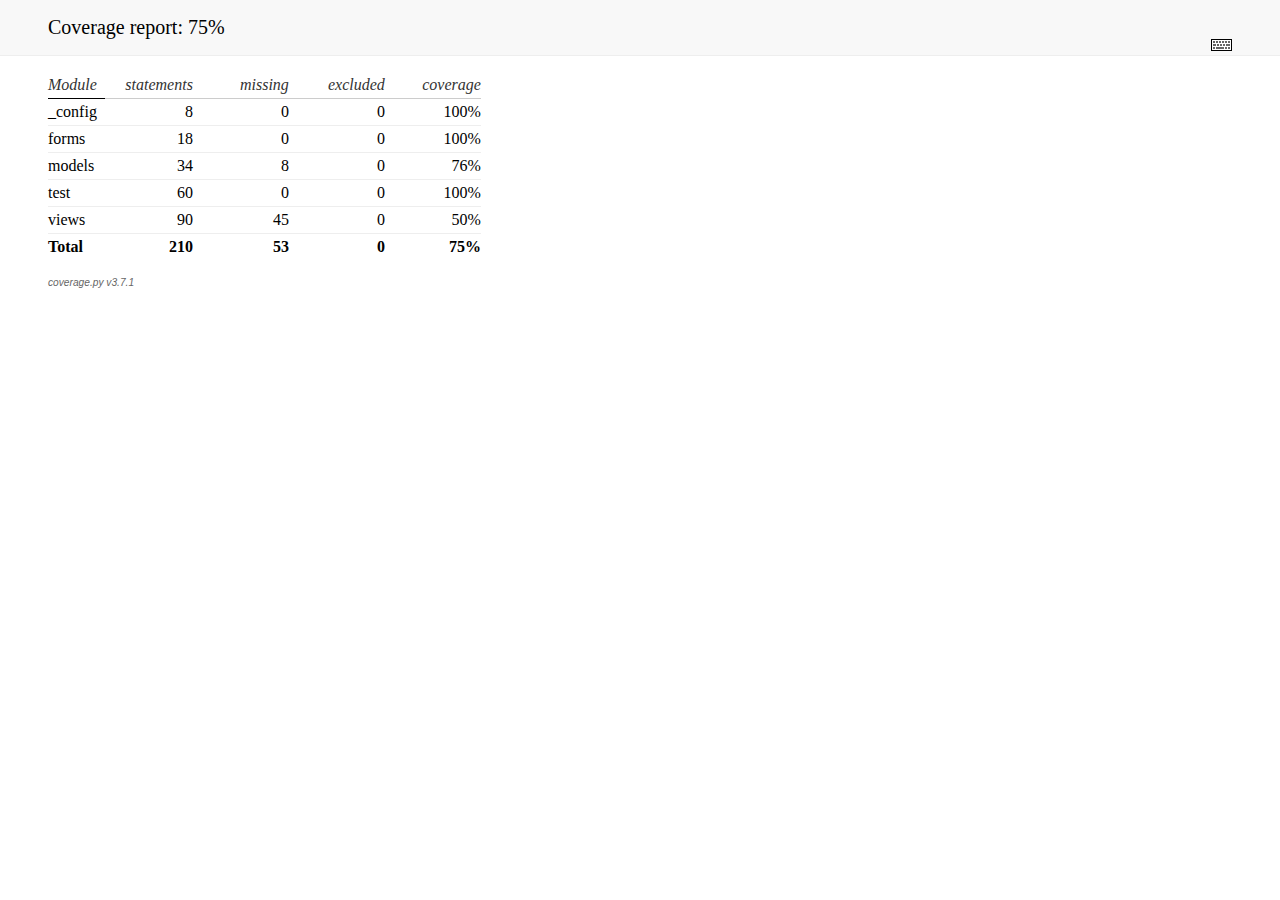
<file: project/htmlcov/index.html>
<!DOCTYPE html PUBLIC "-//W3C//DTD HTML 4.01//EN" "http://www.w3.org/TR/html4/strict.dtd">
<html>
<head>
    <meta http-equiv='Content-Type' content='text/html; charset=utf-8'>
    <title>Coverage report</title>
    <link rel='stylesheet' href='style.css' type='text/css'>
    
    <script type='text/javascript' src='jquery.min.js'></script>
    <script type='text/javascript' src='jquery.tablesorter.min.js'></script>
    <script type='text/javascript' src='jquery.hotkeys.js'></script>
    <script type='text/javascript' src='coverage_html.js'></script>
    <script type='text/javascript' charset='utf-8'>
        jQuery(document).ready(coverage.index_ready);
    </script>
</head>
<body id='indexfile'>

<div id='header'>
    <div class='content'>
        <h1>Coverage report:
            <span class='pc_cov'>75%</span>
        </h1>
        <img id='keyboard_icon' src='keybd_closed.png'>
    </div>
</div>

<div class='help_panel'>
    <img id='panel_icon' src='keybd_open.png'>
    <p class='legend'>Hot-keys on this page</p>
    <div>
    <p class='keyhelp'>
        <span class='key'>n</span>
        <span class='key'>s</span>
        <span class='key'>m</span>
        <span class='key'>x</span>
        
        <span class='key'>c</span> &nbsp; change column sorting
    </p>
    </div>
</div>

<div id='index'>
    <table class='index'>
        <thead>
            
            <tr class='tablehead' title='Click to sort'>
                <th class='name left headerSortDown shortkey_n'>Module</th>
                <th class='shortkey_s'>statements</th>
                <th class='shortkey_m'>missing</th>
                <th class='shortkey_x'>excluded</th>
                
                <th class='right shortkey_c'>coverage</th>
            </tr>
        </thead>
        
        <tfoot>
            <tr class='total'>
                <td class='name left'>Total</td>
                <td>210</td>
                <td>53</td>
                <td>0</td>
                
                <td class='right'>75%</td>
            </tr>
        </tfoot>
        <tbody>
            
            <tr class='file'>
                <td class='name left'><a href='_config.html'>_config</a></td>
                <td>8</td>
                <td>0</td>
                <td>0</td>
                
                <td class='right'>100%</td>
            </tr>
            
            <tr class='file'>
                <td class='name left'><a href='forms.html'>forms</a></td>
                <td>18</td>
                <td>0</td>
                <td>0</td>
                
                <td class='right'>100%</td>
            </tr>
            
            <tr class='file'>
                <td class='name left'><a href='models.html'>models</a></td>
                <td>34</td>
                <td>8</td>
                <td>0</td>
                
                <td class='right'>76%</td>
            </tr>
            
            <tr class='file'>
                <td class='name left'><a href='test.html'>test</a></td>
                <td>60</td>
                <td>0</td>
                <td>0</td>
                
                <td class='right'>100%</td>
            </tr>
            
            <tr class='file'>
                <td class='name left'><a href='views.html'>views</a></td>
                <td>90</td>
                <td>45</td>
                <td>0</td>
                
                <td class='right'>50%</td>
            </tr>
            
        </tbody>
    </table>
</div>

<div id='footer'>
    <div class='content'>
        <p>
            <a class='nav' href='http://nedbatchelder.com/code/coverage'>coverage.py v3.7.1</a>
        </p>
    </div>
</div>

</body>
</html>
</file>
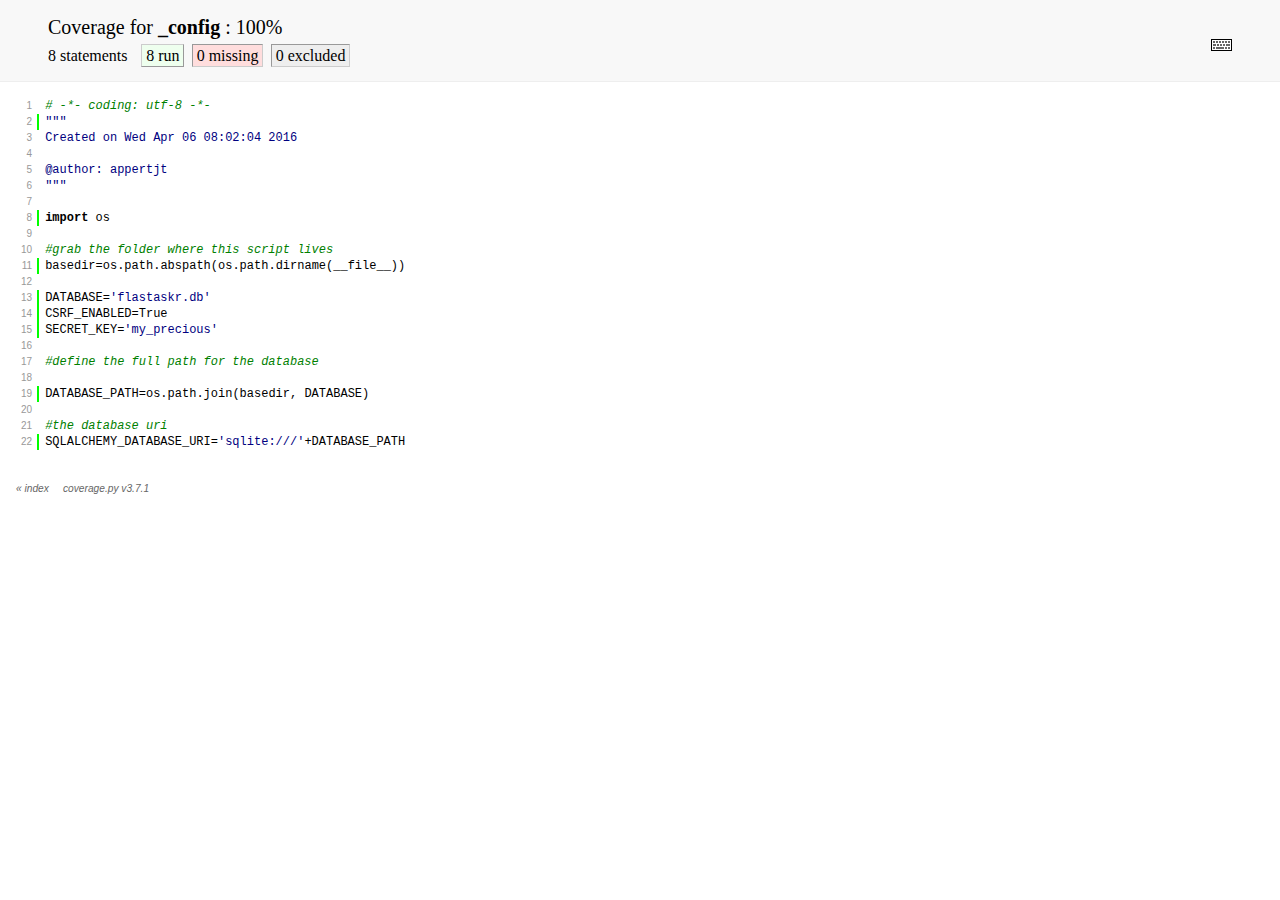
<file: project/htmlcov/_config.html>
<!doctype html PUBLIC "-//W3C//DTD html 4.01//EN" "http://www.w3.org/TR/html4/strict.dtd">
<html>
<head>
    <meta http-equiv='Content-Type' content='text/html; charset=utf-8'>
    
    
    <meta http-equiv='X-UA-Compatible' content='IE=emulateIE7' />
    <title>Coverage for _config: 100%</title>
    <link rel='stylesheet' href='style.css' type='text/css'>
    
    <script type='text/javascript' src='jquery.min.js'></script>
    <script type='text/javascript' src='jquery.hotkeys.js'></script>
    <script type='text/javascript' src='jquery.isonscreen.js'></script>
    <script type='text/javascript' src='coverage_html.js'></script>
    <script type='text/javascript' charset='utf-8'>
        jQuery(document).ready(coverage.pyfile_ready);
    </script>
</head>
<body id='pyfile'>

<div id='header'>
    <div class='content'>
        <h1>Coverage for <b>_config</b> :
            <span class='pc_cov'>100%</span>
        </h1>
        <img id='keyboard_icon' src='keybd_closed.png'>
        <h2 class='stats'>
            8 statements &nbsp;
            <span class='run hide_run shortkey_r button_toggle_run'>8 run</span>
            <span class='mis shortkey_m button_toggle_mis'>0 missing</span>
            <span class='exc shortkey_x button_toggle_exc'>0 excluded</span>
            
        </h2>
    </div>
</div>

<div class='help_panel'>
    <img id='panel_icon' src='keybd_open.png'>
<p class='legend'>Hot-keys on this page</p>
    <div>
<p class='keyhelp'>
        <span class='key'>r</span>
        <span class='key'>m</span>
        <span class='key'>x</span>
        <span class='key'>p</span> &nbsp; toggle line displays
    </p>
<p class='keyhelp'>
        <span class='key'>j</span>
        <span class='key'>k</span> &nbsp; next/prev highlighted chunk
    </p>
<p class='keyhelp'>
        <span class='key'>0</span> &nbsp; (zero) top of page
    </p>
<p class='keyhelp'>
        <span class='key'>1</span> &nbsp; (one) first highlighted chunk
    </p>
    </div>
</div>

<div id='source'>
    <table cellspacing='0' cellpadding='0'>
        <tr>
            <td class='linenos' valign='top'>
<p id='n1' class='pln'><a href='#n1'>1</a></p>
<p id='n2' class='stm run hide_run'><a href='#n2'>2</a></p>
<p id='n3' class='pln'><a href='#n3'>3</a></p>
<p id='n4' class='pln'><a href='#n4'>4</a></p>
<p id='n5' class='pln'><a href='#n5'>5</a></p>
<p id='n6' class='pln'><a href='#n6'>6</a></p>
<p id='n7' class='pln'><a href='#n7'>7</a></p>
<p id='n8' class='stm run hide_run'><a href='#n8'>8</a></p>
<p id='n9' class='pln'><a href='#n9'>9</a></p>
<p id='n10' class='pln'><a href='#n10'>10</a></p>
<p id='n11' class='stm run hide_run'><a href='#n11'>11</a></p>
<p id='n12' class='pln'><a href='#n12'>12</a></p>
<p id='n13' class='stm run hide_run'><a href='#n13'>13</a></p>
<p id='n14' class='stm run hide_run'><a href='#n14'>14</a></p>
<p id='n15' class='stm run hide_run'><a href='#n15'>15</a></p>
<p id='n16' class='pln'><a href='#n16'>16</a></p>
<p id='n17' class='pln'><a href='#n17'>17</a></p>
<p id='n18' class='pln'><a href='#n18'>18</a></p>
<p id='n19' class='stm run hide_run'><a href='#n19'>19</a></p>
<p id='n20' class='pln'><a href='#n20'>20</a></p>
<p id='n21' class='pln'><a href='#n21'>21</a></p>
<p id='n22' class='stm run hide_run'><a href='#n22'>22</a></p>
                
            </td>
            <td class='text' valign='top'>
<p id='t1' class='pln'><span class='com'># -*- coding: utf-8 -*-</span><span class='strut'>&nbsp;</span></p>
<p id='t2' class='stm run hide_run'><span class='str'>&quot;&quot;&quot;</span><span class='strut'>&nbsp;</span></p>
<p id='t3' class='pln'><span class='str'>Created on Wed Apr 06 08:02:04 2016</span><span class='strut'>&nbsp;</span></p>
<p id='t4' class='pln'><span class='strut'>&nbsp;</span></p>
<p id='t5' class='pln'><span class='str'>@author: appertjt</span><span class='strut'>&nbsp;</span></p>
<p id='t6' class='pln'><span class='str'>&quot;&quot;&quot;</span><span class='strut'>&nbsp;</span></p>
<p id='t7' class='pln'><span class='strut'>&nbsp;</span></p>
<p id='t8' class='stm run hide_run'><span class='key'>import</span> <span class='nam'>os</span><span class='strut'>&nbsp;</span></p>
<p id='t9' class='pln'><span class='strut'>&nbsp;</span></p>
<p id='t10' class='pln'><span class='com'>#grab the folder where this script lives</span><span class='strut'>&nbsp;</span></p>
<p id='t11' class='stm run hide_run'><span class='nam'>basedir</span><span class='op'>=</span><span class='nam'>os</span><span class='op'>.</span><span class='nam'>path</span><span class='op'>.</span><span class='nam'>abspath</span><span class='op'>(</span><span class='nam'>os</span><span class='op'>.</span><span class='nam'>path</span><span class='op'>.</span><span class='nam'>dirname</span><span class='op'>(</span><span class='nam'>__file__</span><span class='op'>)</span><span class='op'>)</span><span class='strut'>&nbsp;</span></p>
<p id='t12' class='pln'><span class='strut'>&nbsp;</span></p>
<p id='t13' class='stm run hide_run'><span class='nam'>DATABASE</span><span class='op'>=</span><span class='str'>&#39;flastaskr.db&#39;</span><span class='strut'>&nbsp;</span></p>
<p id='t14' class='stm run hide_run'><span class='nam'>CSRF_ENABLED</span><span class='op'>=</span><span class='nam'>True</span><span class='strut'>&nbsp;</span></p>
<p id='t15' class='stm run hide_run'><span class='nam'>SECRET_KEY</span><span class='op'>=</span><span class='str'>&#39;my_precious&#39;</span><span class='strut'>&nbsp;</span></p>
<p id='t16' class='pln'><span class='strut'>&nbsp;</span></p>
<p id='t17' class='pln'><span class='com'>#define the full path for the database</span><span class='strut'>&nbsp;</span></p>
<p id='t18' class='pln'><span class='strut'>&nbsp;</span></p>
<p id='t19' class='stm run hide_run'><span class='nam'>DATABASE_PATH</span><span class='op'>=</span><span class='nam'>os</span><span class='op'>.</span><span class='nam'>path</span><span class='op'>.</span><span class='nam'>join</span><span class='op'>(</span><span class='nam'>basedir</span><span class='op'>,</span> <span class='nam'>DATABASE</span><span class='op'>)</span><span class='strut'>&nbsp;</span></p>
<p id='t20' class='pln'><span class='strut'>&nbsp;</span></p>
<p id='t21' class='pln'><span class='com'>#the database uri</span><span class='strut'>&nbsp;</span></p>
<p id='t22' class='stm run hide_run'><span class='nam'>SQLALCHEMY_DATABASE_URI</span><span class='op'>=</span><span class='str'>&#39;sqlite:///&#39;</span><span class='op'>+</span><span class='nam'>DATABASE_PATH</span><span class='strut'>&nbsp;</span></p>
                
            </td>
        </tr>
    </table>
</div>

<div id='footer'>
    <div class='content'>
        <p>
            <a class='nav' href='index.html'>&#xab; index</a> &nbsp; &nbsp; <a class='nav' href='http://nedbatchelder.com/code/coverage'>coverage.py v3.7.1</a>
        </p>
    </div>
</div>

</body>
</html>
</file>
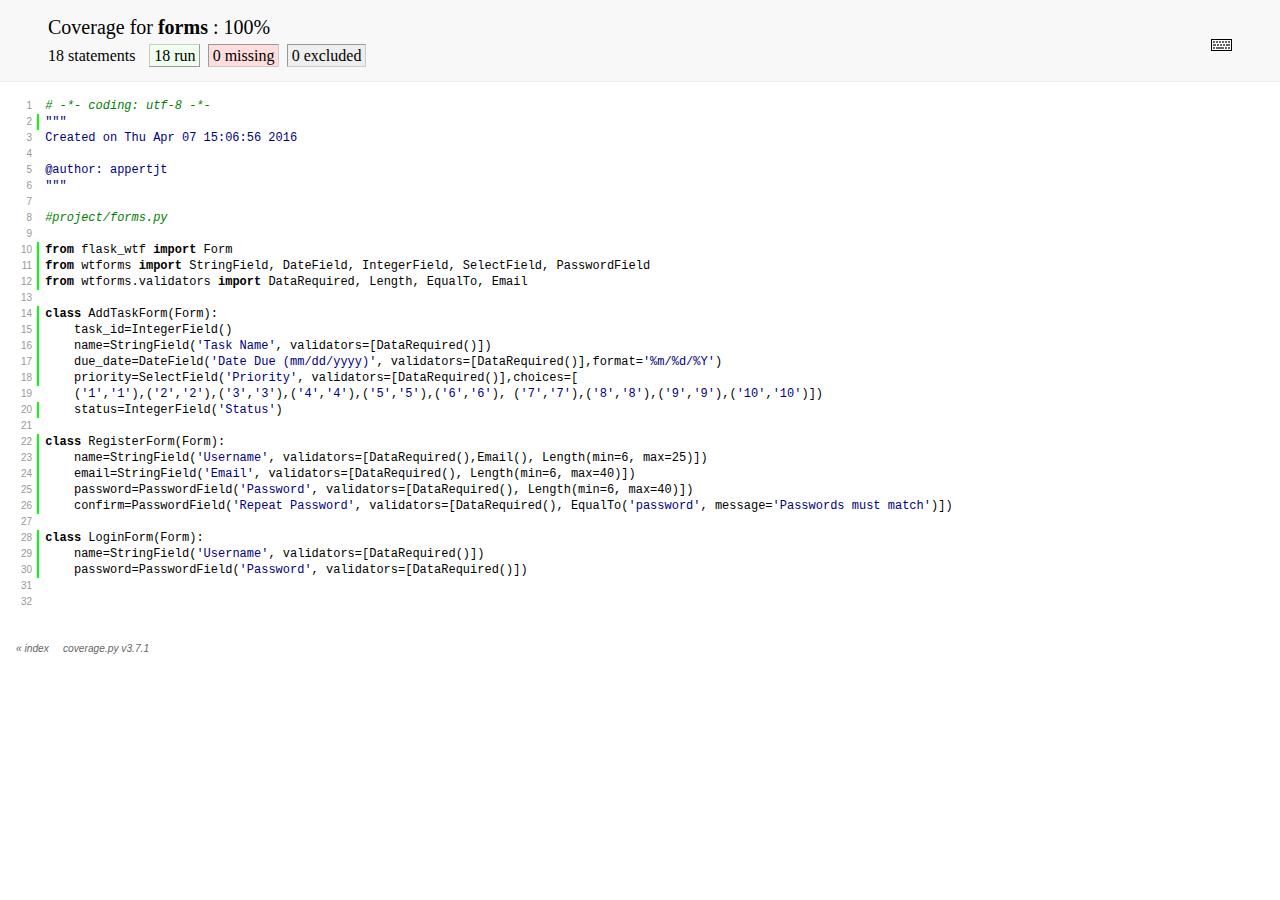
<file: project/htmlcov/forms.html>
<!doctype html PUBLIC "-//W3C//DTD html 4.01//EN" "http://www.w3.org/TR/html4/strict.dtd">
<html>
<head>
    <meta http-equiv='Content-Type' content='text/html; charset=utf-8'>
    
    
    <meta http-equiv='X-UA-Compatible' content='IE=emulateIE7' />
    <title>Coverage for forms: 100%</title>
    <link rel='stylesheet' href='style.css' type='text/css'>
    
    <script type='text/javascript' src='jquery.min.js'></script>
    <script type='text/javascript' src='jquery.hotkeys.js'></script>
    <script type='text/javascript' src='jquery.isonscreen.js'></script>
    <script type='text/javascript' src='coverage_html.js'></script>
    <script type='text/javascript' charset='utf-8'>
        jQuery(document).ready(coverage.pyfile_ready);
    </script>
</head>
<body id='pyfile'>

<div id='header'>
    <div class='content'>
        <h1>Coverage for <b>forms</b> :
            <span class='pc_cov'>100%</span>
        </h1>
        <img id='keyboard_icon' src='keybd_closed.png'>
        <h2 class='stats'>
            18 statements &nbsp;
            <span class='run hide_run shortkey_r button_toggle_run'>18 run</span>
            <span class='mis shortkey_m button_toggle_mis'>0 missing</span>
            <span class='exc shortkey_x button_toggle_exc'>0 excluded</span>
            
        </h2>
    </div>
</div>

<div class='help_panel'>
    <img id='panel_icon' src='keybd_open.png'>
<p class='legend'>Hot-keys on this page</p>
    <div>
<p class='keyhelp'>
        <span class='key'>r</span>
        <span class='key'>m</span>
        <span class='key'>x</span>
        <span class='key'>p</span> &nbsp; toggle line displays
    </p>
<p class='keyhelp'>
        <span class='key'>j</span>
        <span class='key'>k</span> &nbsp; next/prev highlighted chunk
    </p>
<p class='keyhelp'>
        <span class='key'>0</span> &nbsp; (zero) top of page
    </p>
<p class='keyhelp'>
        <span class='key'>1</span> &nbsp; (one) first highlighted chunk
    </p>
    </div>
</div>

<div id='source'>
    <table cellspacing='0' cellpadding='0'>
        <tr>
            <td class='linenos' valign='top'>
<p id='n1' class='pln'><a href='#n1'>1</a></p>
<p id='n2' class='stm run hide_run'><a href='#n2'>2</a></p>
<p id='n3' class='pln'><a href='#n3'>3</a></p>
<p id='n4' class='pln'><a href='#n4'>4</a></p>
<p id='n5' class='pln'><a href='#n5'>5</a></p>
<p id='n6' class='pln'><a href='#n6'>6</a></p>
<p id='n7' class='pln'><a href='#n7'>7</a></p>
<p id='n8' class='pln'><a href='#n8'>8</a></p>
<p id='n9' class='pln'><a href='#n9'>9</a></p>
<p id='n10' class='stm run hide_run'><a href='#n10'>10</a></p>
<p id='n11' class='stm run hide_run'><a href='#n11'>11</a></p>
<p id='n12' class='stm run hide_run'><a href='#n12'>12</a></p>
<p id='n13' class='pln'><a href='#n13'>13</a></p>
<p id='n14' class='stm run hide_run'><a href='#n14'>14</a></p>
<p id='n15' class='stm run hide_run'><a href='#n15'>15</a></p>
<p id='n16' class='stm run hide_run'><a href='#n16'>16</a></p>
<p id='n17' class='stm run hide_run'><a href='#n17'>17</a></p>
<p id='n18' class='stm run hide_run'><a href='#n18'>18</a></p>
<p id='n19' class='pln'><a href='#n19'>19</a></p>
<p id='n20' class='stm run hide_run'><a href='#n20'>20</a></p>
<p id='n21' class='pln'><a href='#n21'>21</a></p>
<p id='n22' class='stm run hide_run'><a href='#n22'>22</a></p>
<p id='n23' class='stm run hide_run'><a href='#n23'>23</a></p>
<p id='n24' class='stm run hide_run'><a href='#n24'>24</a></p>
<p id='n25' class='stm run hide_run'><a href='#n25'>25</a></p>
<p id='n26' class='stm run hide_run'><a href='#n26'>26</a></p>
<p id='n27' class='pln'><a href='#n27'>27</a></p>
<p id='n28' class='stm run hide_run'><a href='#n28'>28</a></p>
<p id='n29' class='stm run hide_run'><a href='#n29'>29</a></p>
<p id='n30' class='stm run hide_run'><a href='#n30'>30</a></p>
<p id='n31' class='pln'><a href='#n31'>31</a></p>
<p id='n32' class='pln'><a href='#n32'>32</a></p>
                
            </td>
            <td class='text' valign='top'>
<p id='t1' class='pln'><span class='com'># -*- coding: utf-8 -*-</span><span class='strut'>&nbsp;</span></p>
<p id='t2' class='stm run hide_run'><span class='str'>&quot;&quot;&quot;</span><span class='strut'>&nbsp;</span></p>
<p id='t3' class='pln'><span class='str'>Created on Thu Apr 07 15:06:56 2016</span><span class='strut'>&nbsp;</span></p>
<p id='t4' class='pln'><span class='strut'>&nbsp;</span></p>
<p id='t5' class='pln'><span class='str'>@author: appertjt</span><span class='strut'>&nbsp;</span></p>
<p id='t6' class='pln'><span class='str'>&quot;&quot;&quot;</span><span class='strut'>&nbsp;</span></p>
<p id='t7' class='pln'><span class='strut'>&nbsp;</span></p>
<p id='t8' class='pln'><span class='com'>#project/forms.py</span><span class='strut'>&nbsp;</span></p>
<p id='t9' class='pln'><span class='strut'>&nbsp;</span></p>
<p id='t10' class='stm run hide_run'><span class='key'>from</span> <span class='nam'>flask_wtf</span> <span class='key'>import</span> <span class='nam'>Form</span><span class='strut'>&nbsp;</span></p>
<p id='t11' class='stm run hide_run'><span class='key'>from</span> <span class='nam'>wtforms</span> <span class='key'>import</span> <span class='nam'>StringField</span><span class='op'>,</span> <span class='nam'>DateField</span><span class='op'>,</span> <span class='nam'>IntegerField</span><span class='op'>,</span> <span class='nam'>SelectField</span><span class='op'>,</span> <span class='nam'>PasswordField</span><span class='strut'>&nbsp;</span></p>
<p id='t12' class='stm run hide_run'><span class='key'>from</span> <span class='nam'>wtforms</span><span class='op'>.</span><span class='nam'>validators</span> <span class='key'>import</span> <span class='nam'>DataRequired</span><span class='op'>,</span> <span class='nam'>Length</span><span class='op'>,</span> <span class='nam'>EqualTo</span><span class='op'>,</span> <span class='nam'>Email</span><span class='strut'>&nbsp;</span></p>
<p id='t13' class='pln'><span class='strut'>&nbsp;</span></p>
<p id='t14' class='stm run hide_run'><span class='key'>class</span> <span class='nam'>AddTaskForm</span><span class='op'>(</span><span class='nam'>Form</span><span class='op'>)</span><span class='op'>:</span><span class='strut'>&nbsp;</span></p>
<p id='t15' class='stm run hide_run'>&nbsp; &nbsp; <span class='nam'>task_id</span><span class='op'>=</span><span class='nam'>IntegerField</span><span class='op'>(</span><span class='op'>)</span><span class='strut'>&nbsp;</span></p>
<p id='t16' class='stm run hide_run'>&nbsp; &nbsp; <span class='nam'>name</span><span class='op'>=</span><span class='nam'>StringField</span><span class='op'>(</span><span class='str'>&#39;Task Name&#39;</span><span class='op'>,</span> <span class='nam'>validators</span><span class='op'>=</span><span class='op'>[</span><span class='nam'>DataRequired</span><span class='op'>(</span><span class='op'>)</span><span class='op'>]</span><span class='op'>)</span><span class='strut'>&nbsp;</span></p>
<p id='t17' class='stm run hide_run'>&nbsp; &nbsp; <span class='nam'>due_date</span><span class='op'>=</span><span class='nam'>DateField</span><span class='op'>(</span><span class='str'>&#39;Date Due (mm/dd/yyyy)&#39;</span><span class='op'>,</span> <span class='nam'>validators</span><span class='op'>=</span><span class='op'>[</span><span class='nam'>DataRequired</span><span class='op'>(</span><span class='op'>)</span><span class='op'>]</span><span class='op'>,</span><span class='nam'>format</span><span class='op'>=</span><span class='str'>&#39;%m/%d/%Y&#39;</span><span class='op'>)</span><span class='strut'>&nbsp;</span></p>
<p id='t18' class='stm run hide_run'>&nbsp; &nbsp; <span class='nam'>priority</span><span class='op'>=</span><span class='nam'>SelectField</span><span class='op'>(</span><span class='str'>&#39;Priority&#39;</span><span class='op'>,</span> <span class='nam'>validators</span><span class='op'>=</span><span class='op'>[</span><span class='nam'>DataRequired</span><span class='op'>(</span><span class='op'>)</span><span class='op'>]</span><span class='op'>,</span><span class='nam'>choices</span><span class='op'>=</span><span class='op'>[</span><span class='strut'>&nbsp;</span></p>
<p id='t19' class='pln'>&nbsp; &nbsp; <span class='op'>(</span><span class='str'>&#39;1&#39;</span><span class='op'>,</span><span class='str'>&#39;1&#39;</span><span class='op'>)</span><span class='op'>,</span><span class='op'>(</span><span class='str'>&#39;2&#39;</span><span class='op'>,</span><span class='str'>&#39;2&#39;</span><span class='op'>)</span><span class='op'>,</span><span class='op'>(</span><span class='str'>&#39;3&#39;</span><span class='op'>,</span><span class='str'>&#39;3&#39;</span><span class='op'>)</span><span class='op'>,</span><span class='op'>(</span><span class='str'>&#39;4&#39;</span><span class='op'>,</span><span class='str'>&#39;4&#39;</span><span class='op'>)</span><span class='op'>,</span><span class='op'>(</span><span class='str'>&#39;5&#39;</span><span class='op'>,</span><span class='str'>&#39;5&#39;</span><span class='op'>)</span><span class='op'>,</span><span class='op'>(</span><span class='str'>&#39;6&#39;</span><span class='op'>,</span><span class='str'>&#39;6&#39;</span><span class='op'>)</span><span class='op'>,</span> <span class='op'>(</span><span class='str'>&#39;7&#39;</span><span class='op'>,</span><span class='str'>&#39;7&#39;</span><span class='op'>)</span><span class='op'>,</span><span class='op'>(</span><span class='str'>&#39;8&#39;</span><span class='op'>,</span><span class='str'>&#39;8&#39;</span><span class='op'>)</span><span class='op'>,</span><span class='op'>(</span><span class='str'>&#39;9&#39;</span><span class='op'>,</span><span class='str'>&#39;9&#39;</span><span class='op'>)</span><span class='op'>,</span><span class='op'>(</span><span class='str'>&#39;10&#39;</span><span class='op'>,</span><span class='str'>&#39;10&#39;</span><span class='op'>)</span><span class='op'>]</span><span class='op'>)</span><span class='strut'>&nbsp;</span></p>
<p id='t20' class='stm run hide_run'>&nbsp; &nbsp; <span class='nam'>status</span><span class='op'>=</span><span class='nam'>IntegerField</span><span class='op'>(</span><span class='str'>&#39;Status&#39;</span><span class='op'>)</span><span class='strut'>&nbsp;</span></p>
<p id='t21' class='pln'><span class='strut'>&nbsp;</span></p>
<p id='t22' class='stm run hide_run'><span class='key'>class</span> <span class='nam'>RegisterForm</span><span class='op'>(</span><span class='nam'>Form</span><span class='op'>)</span><span class='op'>:</span><span class='strut'>&nbsp;</span></p>
<p id='t23' class='stm run hide_run'>&nbsp; &nbsp; <span class='nam'>name</span><span class='op'>=</span><span class='nam'>StringField</span><span class='op'>(</span><span class='str'>&#39;Username&#39;</span><span class='op'>,</span> <span class='nam'>validators</span><span class='op'>=</span><span class='op'>[</span><span class='nam'>DataRequired</span><span class='op'>(</span><span class='op'>)</span><span class='op'>,</span><span class='nam'>Email</span><span class='op'>(</span><span class='op'>)</span><span class='op'>,</span> <span class='nam'>Length</span><span class='op'>(</span><span class='nam'>min</span><span class='op'>=</span><span class='num'>6</span><span class='op'>,</span> <span class='nam'>max</span><span class='op'>=</span><span class='num'>25</span><span class='op'>)</span><span class='op'>]</span><span class='op'>)</span><span class='strut'>&nbsp;</span></p>
<p id='t24' class='stm run hide_run'>&nbsp; &nbsp; <span class='nam'>email</span><span class='op'>=</span><span class='nam'>StringField</span><span class='op'>(</span><span class='str'>&#39;Email&#39;</span><span class='op'>,</span> <span class='nam'>validators</span><span class='op'>=</span><span class='op'>[</span><span class='nam'>DataRequired</span><span class='op'>(</span><span class='op'>)</span><span class='op'>,</span> <span class='nam'>Length</span><span class='op'>(</span><span class='nam'>min</span><span class='op'>=</span><span class='num'>6</span><span class='op'>,</span> <span class='nam'>max</span><span class='op'>=</span><span class='num'>40</span><span class='op'>)</span><span class='op'>]</span><span class='op'>)</span><span class='strut'>&nbsp;</span></p>
<p id='t25' class='stm run hide_run'>&nbsp; &nbsp; <span class='nam'>password</span><span class='op'>=</span><span class='nam'>PasswordField</span><span class='op'>(</span><span class='str'>&#39;Password&#39;</span><span class='op'>,</span> <span class='nam'>validators</span><span class='op'>=</span><span class='op'>[</span><span class='nam'>DataRequired</span><span class='op'>(</span><span class='op'>)</span><span class='op'>,</span> <span class='nam'>Length</span><span class='op'>(</span><span class='nam'>min</span><span class='op'>=</span><span class='num'>6</span><span class='op'>,</span> <span class='nam'>max</span><span class='op'>=</span><span class='num'>40</span><span class='op'>)</span><span class='op'>]</span><span class='op'>)</span><span class='strut'>&nbsp;</span></p>
<p id='t26' class='stm run hide_run'>&nbsp; &nbsp; <span class='nam'>confirm</span><span class='op'>=</span><span class='nam'>PasswordField</span><span class='op'>(</span><span class='str'>&#39;Repeat Password&#39;</span><span class='op'>,</span> <span class='nam'>validators</span><span class='op'>=</span><span class='op'>[</span><span class='nam'>DataRequired</span><span class='op'>(</span><span class='op'>)</span><span class='op'>,</span> <span class='nam'>EqualTo</span><span class='op'>(</span><span class='str'>&#39;password&#39;</span><span class='op'>,</span> <span class='nam'>message</span><span class='op'>=</span><span class='str'>&#39;Passwords must match&#39;</span><span class='op'>)</span><span class='op'>]</span><span class='op'>)</span><span class='strut'>&nbsp;</span></p>
<p id='t27' class='pln'><span class='strut'>&nbsp;</span></p>
<p id='t28' class='stm run hide_run'><span class='key'>class</span> <span class='nam'>LoginForm</span><span class='op'>(</span><span class='nam'>Form</span><span class='op'>)</span><span class='op'>:</span><span class='strut'>&nbsp;</span></p>
<p id='t29' class='stm run hide_run'>&nbsp; &nbsp; <span class='nam'>name</span><span class='op'>=</span><span class='nam'>StringField</span><span class='op'>(</span><span class='str'>&#39;Username&#39;</span><span class='op'>,</span> <span class='nam'>validators</span><span class='op'>=</span><span class='op'>[</span><span class='nam'>DataRequired</span><span class='op'>(</span><span class='op'>)</span><span class='op'>]</span><span class='op'>)</span><span class='strut'>&nbsp;</span></p>
<p id='t30' class='stm run hide_run'>&nbsp; &nbsp; <span class='nam'>password</span><span class='op'>=</span><span class='nam'>PasswordField</span><span class='op'>(</span><span class='str'>&#39;Password&#39;</span><span class='op'>,</span> <span class='nam'>validators</span><span class='op'>=</span><span class='op'>[</span><span class='nam'>DataRequired</span><span class='op'>(</span><span class='op'>)</span><span class='op'>]</span><span class='op'>)</span><span class='strut'>&nbsp;</span></p>
<p id='t31' class='pln'><span class='strut'>&nbsp;</span></p>
<p id='t32' class='pln'><span class='strut'>&nbsp;</span></p>
                
            </td>
        </tr>
    </table>
</div>

<div id='footer'>
    <div class='content'>
        <p>
            <a class='nav' href='index.html'>&#xab; index</a> &nbsp; &nbsp; <a class='nav' href='http://nedbatchelder.com/code/coverage'>coverage.py v3.7.1</a>
        </p>
    </div>
</div>

</body>
</html>
</file>
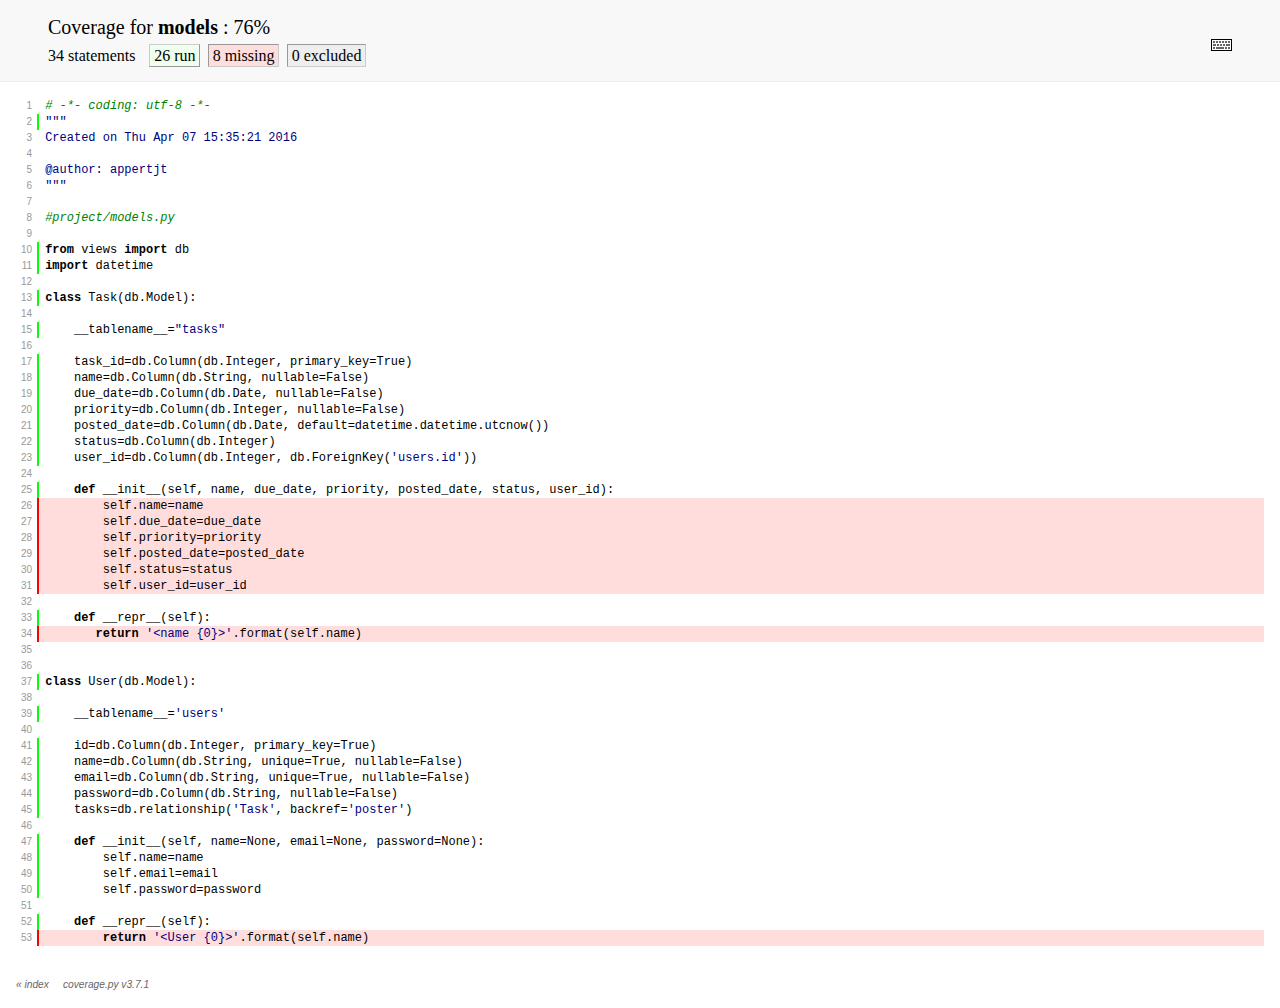
<file: project/htmlcov/models.html>
<!doctype html PUBLIC "-//W3C//DTD html 4.01//EN" "http://www.w3.org/TR/html4/strict.dtd">
<html>
<head>
    <meta http-equiv='Content-Type' content='text/html; charset=utf-8'>
    
    
    <meta http-equiv='X-UA-Compatible' content='IE=emulateIE7' />
    <title>Coverage for models: 76%</title>
    <link rel='stylesheet' href='style.css' type='text/css'>
    
    <script type='text/javascript' src='jquery.min.js'></script>
    <script type='text/javascript' src='jquery.hotkeys.js'></script>
    <script type='text/javascript' src='jquery.isonscreen.js'></script>
    <script type='text/javascript' src='coverage_html.js'></script>
    <script type='text/javascript' charset='utf-8'>
        jQuery(document).ready(coverage.pyfile_ready);
    </script>
</head>
<body id='pyfile'>

<div id='header'>
    <div class='content'>
        <h1>Coverage for <b>models</b> :
            <span class='pc_cov'>76%</span>
        </h1>
        <img id='keyboard_icon' src='keybd_closed.png'>
        <h2 class='stats'>
            34 statements &nbsp;
            <span class='run hide_run shortkey_r button_toggle_run'>26 run</span>
            <span class='mis shortkey_m button_toggle_mis'>8 missing</span>
            <span class='exc shortkey_x button_toggle_exc'>0 excluded</span>
            
        </h2>
    </div>
</div>

<div class='help_panel'>
    <img id='panel_icon' src='keybd_open.png'>
<p class='legend'>Hot-keys on this page</p>
    <div>
<p class='keyhelp'>
        <span class='key'>r</span>
        <span class='key'>m</span>
        <span class='key'>x</span>
        <span class='key'>p</span> &nbsp; toggle line displays
    </p>
<p class='keyhelp'>
        <span class='key'>j</span>
        <span class='key'>k</span> &nbsp; next/prev highlighted chunk
    </p>
<p class='keyhelp'>
        <span class='key'>0</span> &nbsp; (zero) top of page
    </p>
<p class='keyhelp'>
        <span class='key'>1</span> &nbsp; (one) first highlighted chunk
    </p>
    </div>
</div>

<div id='source'>
    <table cellspacing='0' cellpadding='0'>
        <tr>
            <td class='linenos' valign='top'>
<p id='n1' class='pln'><a href='#n1'>1</a></p>
<p id='n2' class='stm run hide_run'><a href='#n2'>2</a></p>
<p id='n3' class='pln'><a href='#n3'>3</a></p>
<p id='n4' class='pln'><a href='#n4'>4</a></p>
<p id='n5' class='pln'><a href='#n5'>5</a></p>
<p id='n6' class='pln'><a href='#n6'>6</a></p>
<p id='n7' class='pln'><a href='#n7'>7</a></p>
<p id='n8' class='pln'><a href='#n8'>8</a></p>
<p id='n9' class='pln'><a href='#n9'>9</a></p>
<p id='n10' class='stm run hide_run'><a href='#n10'>10</a></p>
<p id='n11' class='stm run hide_run'><a href='#n11'>11</a></p>
<p id='n12' class='pln'><a href='#n12'>12</a></p>
<p id='n13' class='stm run hide_run'><a href='#n13'>13</a></p>
<p id='n14' class='pln'><a href='#n14'>14</a></p>
<p id='n15' class='stm run hide_run'><a href='#n15'>15</a></p>
<p id='n16' class='pln'><a href='#n16'>16</a></p>
<p id='n17' class='stm run hide_run'><a href='#n17'>17</a></p>
<p id='n18' class='stm run hide_run'><a href='#n18'>18</a></p>
<p id='n19' class='stm run hide_run'><a href='#n19'>19</a></p>
<p id='n20' class='stm run hide_run'><a href='#n20'>20</a></p>
<p id='n21' class='stm run hide_run'><a href='#n21'>21</a></p>
<p id='n22' class='stm run hide_run'><a href='#n22'>22</a></p>
<p id='n23' class='stm run hide_run'><a href='#n23'>23</a></p>
<p id='n24' class='pln'><a href='#n24'>24</a></p>
<p id='n25' class='stm run hide_run'><a href='#n25'>25</a></p>
<p id='n26' class='stm mis'><a href='#n26'>26</a></p>
<p id='n27' class='stm mis'><a href='#n27'>27</a></p>
<p id='n28' class='stm mis'><a href='#n28'>28</a></p>
<p id='n29' class='stm mis'><a href='#n29'>29</a></p>
<p id='n30' class='stm mis'><a href='#n30'>30</a></p>
<p id='n31' class='stm mis'><a href='#n31'>31</a></p>
<p id='n32' class='pln'><a href='#n32'>32</a></p>
<p id='n33' class='stm run hide_run'><a href='#n33'>33</a></p>
<p id='n34' class='stm mis'><a href='#n34'>34</a></p>
<p id='n35' class='pln'><a href='#n35'>35</a></p>
<p id='n36' class='pln'><a href='#n36'>36</a></p>
<p id='n37' class='stm run hide_run'><a href='#n37'>37</a></p>
<p id='n38' class='pln'><a href='#n38'>38</a></p>
<p id='n39' class='stm run hide_run'><a href='#n39'>39</a></p>
<p id='n40' class='pln'><a href='#n40'>40</a></p>
<p id='n41' class='stm run hide_run'><a href='#n41'>41</a></p>
<p id='n42' class='stm run hide_run'><a href='#n42'>42</a></p>
<p id='n43' class='stm run hide_run'><a href='#n43'>43</a></p>
<p id='n44' class='stm run hide_run'><a href='#n44'>44</a></p>
<p id='n45' class='stm run hide_run'><a href='#n45'>45</a></p>
<p id='n46' class='pln'><a href='#n46'>46</a></p>
<p id='n47' class='stm run hide_run'><a href='#n47'>47</a></p>
<p id='n48' class='stm run hide_run'><a href='#n48'>48</a></p>
<p id='n49' class='stm run hide_run'><a href='#n49'>49</a></p>
<p id='n50' class='stm run hide_run'><a href='#n50'>50</a></p>
<p id='n51' class='pln'><a href='#n51'>51</a></p>
<p id='n52' class='stm run hide_run'><a href='#n52'>52</a></p>
<p id='n53' class='stm mis'><a href='#n53'>53</a></p>
                
            </td>
            <td class='text' valign='top'>
<p id='t1' class='pln'><span class='com'># -*- coding: utf-8 -*-</span><span class='strut'>&nbsp;</span></p>
<p id='t2' class='stm run hide_run'><span class='str'>&quot;&quot;&quot;</span><span class='strut'>&nbsp;</span></p>
<p id='t3' class='pln'><span class='str'>Created on Thu Apr 07 15:35:21 2016</span><span class='strut'>&nbsp;</span></p>
<p id='t4' class='pln'><span class='strut'>&nbsp;</span></p>
<p id='t5' class='pln'><span class='str'>@author: appertjt</span><span class='strut'>&nbsp;</span></p>
<p id='t6' class='pln'><span class='str'>&quot;&quot;&quot;</span><span class='strut'>&nbsp;</span></p>
<p id='t7' class='pln'><span class='strut'>&nbsp;</span></p>
<p id='t8' class='pln'><span class='com'>#project/models.py</span><span class='strut'>&nbsp;</span></p>
<p id='t9' class='pln'><span class='strut'>&nbsp;</span></p>
<p id='t10' class='stm run hide_run'><span class='key'>from</span> <span class='nam'>views</span> <span class='key'>import</span> <span class='nam'>db</span><span class='strut'>&nbsp;</span></p>
<p id='t11' class='stm run hide_run'><span class='key'>import</span> <span class='nam'>datetime</span><span class='strut'>&nbsp;</span></p>
<p id='t12' class='pln'><span class='strut'>&nbsp;</span></p>
<p id='t13' class='stm run hide_run'><span class='key'>class</span> <span class='nam'>Task</span><span class='op'>(</span><span class='nam'>db</span><span class='op'>.</span><span class='nam'>Model</span><span class='op'>)</span><span class='op'>:</span><span class='strut'>&nbsp;</span></p>
<p id='t14' class='pln'><span class='strut'>&nbsp;</span></p>
<p id='t15' class='stm run hide_run'>&nbsp; &nbsp; <span class='nam'>__tablename__</span><span class='op'>=</span><span class='str'>&quot;tasks&quot;</span><span class='strut'>&nbsp;</span></p>
<p id='t16' class='pln'><span class='strut'>&nbsp;</span></p>
<p id='t17' class='stm run hide_run'>&nbsp; &nbsp; <span class='nam'>task_id</span><span class='op'>=</span><span class='nam'>db</span><span class='op'>.</span><span class='nam'>Column</span><span class='op'>(</span><span class='nam'>db</span><span class='op'>.</span><span class='nam'>Integer</span><span class='op'>,</span> <span class='nam'>primary_key</span><span class='op'>=</span><span class='nam'>True</span><span class='op'>)</span><span class='strut'>&nbsp;</span></p>
<p id='t18' class='stm run hide_run'>&nbsp; &nbsp; <span class='nam'>name</span><span class='op'>=</span><span class='nam'>db</span><span class='op'>.</span><span class='nam'>Column</span><span class='op'>(</span><span class='nam'>db</span><span class='op'>.</span><span class='nam'>String</span><span class='op'>,</span> <span class='nam'>nullable</span><span class='op'>=</span><span class='nam'>False</span><span class='op'>)</span><span class='strut'>&nbsp;</span></p>
<p id='t19' class='stm run hide_run'>&nbsp; &nbsp; <span class='nam'>due_date</span><span class='op'>=</span><span class='nam'>db</span><span class='op'>.</span><span class='nam'>Column</span><span class='op'>(</span><span class='nam'>db</span><span class='op'>.</span><span class='nam'>Date</span><span class='op'>,</span> <span class='nam'>nullable</span><span class='op'>=</span><span class='nam'>False</span><span class='op'>)</span><span class='strut'>&nbsp;</span></p>
<p id='t20' class='stm run hide_run'>&nbsp; &nbsp; <span class='nam'>priority</span><span class='op'>=</span><span class='nam'>db</span><span class='op'>.</span><span class='nam'>Column</span><span class='op'>(</span><span class='nam'>db</span><span class='op'>.</span><span class='nam'>Integer</span><span class='op'>,</span> <span class='nam'>nullable</span><span class='op'>=</span><span class='nam'>False</span><span class='op'>)</span><span class='strut'>&nbsp;</span></p>
<p id='t21' class='stm run hide_run'>&nbsp; &nbsp; <span class='nam'>posted_date</span><span class='op'>=</span><span class='nam'>db</span><span class='op'>.</span><span class='nam'>Column</span><span class='op'>(</span><span class='nam'>db</span><span class='op'>.</span><span class='nam'>Date</span><span class='op'>,</span> <span class='nam'>default</span><span class='op'>=</span><span class='nam'>datetime</span><span class='op'>.</span><span class='nam'>datetime</span><span class='op'>.</span><span class='nam'>utcnow</span><span class='op'>(</span><span class='op'>)</span><span class='op'>)</span><span class='strut'>&nbsp;</span></p>
<p id='t22' class='stm run hide_run'>&nbsp; &nbsp; <span class='nam'>status</span><span class='op'>=</span><span class='nam'>db</span><span class='op'>.</span><span class='nam'>Column</span><span class='op'>(</span><span class='nam'>db</span><span class='op'>.</span><span class='nam'>Integer</span><span class='op'>)</span><span class='strut'>&nbsp;</span></p>
<p id='t23' class='stm run hide_run'>&nbsp; &nbsp; <span class='nam'>user_id</span><span class='op'>=</span><span class='nam'>db</span><span class='op'>.</span><span class='nam'>Column</span><span class='op'>(</span><span class='nam'>db</span><span class='op'>.</span><span class='nam'>Integer</span><span class='op'>,</span> <span class='nam'>db</span><span class='op'>.</span><span class='nam'>ForeignKey</span><span class='op'>(</span><span class='str'>&#39;users.id&#39;</span><span class='op'>)</span><span class='op'>)</span><span class='strut'>&nbsp;</span></p>
<p id='t24' class='pln'><span class='strut'>&nbsp;</span></p>
<p id='t25' class='stm run hide_run'>&nbsp; &nbsp; <span class='key'>def</span> <span class='nam'>__init__</span><span class='op'>(</span><span class='nam'>self</span><span class='op'>,</span> <span class='nam'>name</span><span class='op'>,</span> <span class='nam'>due_date</span><span class='op'>,</span> <span class='nam'>priority</span><span class='op'>,</span> <span class='nam'>posted_date</span><span class='op'>,</span> <span class='nam'>status</span><span class='op'>,</span> <span class='nam'>user_id</span><span class='op'>)</span><span class='op'>:</span><span class='strut'>&nbsp;</span></p>
<p id='t26' class='stm mis'>&nbsp; &nbsp; &nbsp; &nbsp; <span class='nam'>self</span><span class='op'>.</span><span class='nam'>name</span><span class='op'>=</span><span class='nam'>name</span><span class='strut'>&nbsp;</span></p>
<p id='t27' class='stm mis'>&nbsp; &nbsp; &nbsp; &nbsp; <span class='nam'>self</span><span class='op'>.</span><span class='nam'>due_date</span><span class='op'>=</span><span class='nam'>due_date</span><span class='strut'>&nbsp;</span></p>
<p id='t28' class='stm mis'>&nbsp; &nbsp; &nbsp; &nbsp; <span class='nam'>self</span><span class='op'>.</span><span class='nam'>priority</span><span class='op'>=</span><span class='nam'>priority</span><span class='strut'>&nbsp;</span></p>
<p id='t29' class='stm mis'>&nbsp; &nbsp; &nbsp; &nbsp; <span class='nam'>self</span><span class='op'>.</span><span class='nam'>posted_date</span><span class='op'>=</span><span class='nam'>posted_date</span><span class='strut'>&nbsp;</span></p>
<p id='t30' class='stm mis'>&nbsp; &nbsp; &nbsp; &nbsp; <span class='nam'>self</span><span class='op'>.</span><span class='nam'>status</span><span class='op'>=</span><span class='nam'>status</span><span class='strut'>&nbsp;</span></p>
<p id='t31' class='stm mis'>&nbsp; &nbsp; &nbsp; &nbsp; <span class='nam'>self</span><span class='op'>.</span><span class='nam'>user_id</span><span class='op'>=</span><span class='nam'>user_id</span><span class='strut'>&nbsp;</span></p>
<p id='t32' class='pln'><span class='strut'>&nbsp;</span></p>
<p id='t33' class='stm run hide_run'>&nbsp; &nbsp; <span class='key'>def</span> <span class='nam'>__repr__</span><span class='op'>(</span><span class='nam'>self</span><span class='op'>)</span><span class='op'>:</span><span class='strut'>&nbsp;</span></p>
<p id='t34' class='stm mis'>&nbsp; &nbsp; &nbsp;&nbsp; <span class='key'>return</span> <span class='str'>&#39;&lt;name {0}&gt;&#39;</span><span class='op'>.</span><span class='nam'>format</span><span class='op'>(</span><span class='nam'>self</span><span class='op'>.</span><span class='nam'>name</span><span class='op'>)</span><span class='strut'>&nbsp;</span></p>
<p id='t35' class='pln'><span class='strut'>&nbsp;</span></p>
<p id='t36' class='pln'><span class='strut'>&nbsp;</span></p>
<p id='t37' class='stm run hide_run'><span class='key'>class</span> <span class='nam'>User</span><span class='op'>(</span><span class='nam'>db</span><span class='op'>.</span><span class='nam'>Model</span><span class='op'>)</span><span class='op'>:</span><span class='strut'>&nbsp;</span></p>
<p id='t38' class='pln'><span class='strut'>&nbsp;</span></p>
<p id='t39' class='stm run hide_run'>&nbsp; &nbsp; <span class='nam'>__tablename__</span><span class='op'>=</span><span class='str'>&#39;users&#39;</span><span class='strut'>&nbsp;</span></p>
<p id='t40' class='pln'><span class='strut'>&nbsp;</span></p>
<p id='t41' class='stm run hide_run'>&nbsp; &nbsp; <span class='nam'>id</span><span class='op'>=</span><span class='nam'>db</span><span class='op'>.</span><span class='nam'>Column</span><span class='op'>(</span><span class='nam'>db</span><span class='op'>.</span><span class='nam'>Integer</span><span class='op'>,</span> <span class='nam'>primary_key</span><span class='op'>=</span><span class='nam'>True</span><span class='op'>)</span><span class='strut'>&nbsp;</span></p>
<p id='t42' class='stm run hide_run'>&nbsp; &nbsp; <span class='nam'>name</span><span class='op'>=</span><span class='nam'>db</span><span class='op'>.</span><span class='nam'>Column</span><span class='op'>(</span><span class='nam'>db</span><span class='op'>.</span><span class='nam'>String</span><span class='op'>,</span> <span class='nam'>unique</span><span class='op'>=</span><span class='nam'>True</span><span class='op'>,</span> <span class='nam'>nullable</span><span class='op'>=</span><span class='nam'>False</span><span class='op'>)</span><span class='strut'>&nbsp;</span></p>
<p id='t43' class='stm run hide_run'>&nbsp; &nbsp; <span class='nam'>email</span><span class='op'>=</span><span class='nam'>db</span><span class='op'>.</span><span class='nam'>Column</span><span class='op'>(</span><span class='nam'>db</span><span class='op'>.</span><span class='nam'>String</span><span class='op'>,</span> <span class='nam'>unique</span><span class='op'>=</span><span class='nam'>True</span><span class='op'>,</span> <span class='nam'>nullable</span><span class='op'>=</span><span class='nam'>False</span><span class='op'>)</span><span class='strut'>&nbsp;</span></p>
<p id='t44' class='stm run hide_run'>&nbsp; &nbsp; <span class='nam'>password</span><span class='op'>=</span><span class='nam'>db</span><span class='op'>.</span><span class='nam'>Column</span><span class='op'>(</span><span class='nam'>db</span><span class='op'>.</span><span class='nam'>String</span><span class='op'>,</span> <span class='nam'>nullable</span><span class='op'>=</span><span class='nam'>False</span><span class='op'>)</span><span class='strut'>&nbsp;</span></p>
<p id='t45' class='stm run hide_run'>&nbsp; &nbsp; <span class='nam'>tasks</span><span class='op'>=</span><span class='nam'>db</span><span class='op'>.</span><span class='nam'>relationship</span><span class='op'>(</span><span class='str'>&#39;Task&#39;</span><span class='op'>,</span> <span class='nam'>backref</span><span class='op'>=</span><span class='str'>&#39;poster&#39;</span><span class='op'>)</span><span class='strut'>&nbsp;</span></p>
<p id='t46' class='pln'><span class='strut'>&nbsp;</span></p>
<p id='t47' class='stm run hide_run'>&nbsp; &nbsp; <span class='key'>def</span> <span class='nam'>__init__</span><span class='op'>(</span><span class='nam'>self</span><span class='op'>,</span> <span class='nam'>name</span><span class='op'>=</span><span class='nam'>None</span><span class='op'>,</span> <span class='nam'>email</span><span class='op'>=</span><span class='nam'>None</span><span class='op'>,</span> <span class='nam'>password</span><span class='op'>=</span><span class='nam'>None</span><span class='op'>)</span><span class='op'>:</span><span class='strut'>&nbsp;</span></p>
<p id='t48' class='stm run hide_run'>&nbsp; &nbsp; &nbsp; &nbsp; <span class='nam'>self</span><span class='op'>.</span><span class='nam'>name</span><span class='op'>=</span><span class='nam'>name</span><span class='strut'>&nbsp;</span></p>
<p id='t49' class='stm run hide_run'>&nbsp; &nbsp; &nbsp; &nbsp; <span class='nam'>self</span><span class='op'>.</span><span class='nam'>email</span><span class='op'>=</span><span class='nam'>email</span><span class='strut'>&nbsp;</span></p>
<p id='t50' class='stm run hide_run'>&nbsp; &nbsp; &nbsp; &nbsp; <span class='nam'>self</span><span class='op'>.</span><span class='nam'>password</span><span class='op'>=</span><span class='nam'>password</span><span class='strut'>&nbsp;</span></p>
<p id='t51' class='pln'><span class='strut'>&nbsp;</span></p>
<p id='t52' class='stm run hide_run'>&nbsp; &nbsp; <span class='key'>def</span> <span class='nam'>__repr__</span><span class='op'>(</span><span class='nam'>self</span><span class='op'>)</span><span class='op'>:</span><span class='strut'>&nbsp;</span></p>
<p id='t53' class='stm mis'>&nbsp; &nbsp; &nbsp; &nbsp; <span class='key'>return</span> <span class='str'>&#39;&lt;User {0}&gt;&#39;</span><span class='op'>.</span><span class='nam'>format</span><span class='op'>(</span><span class='nam'>self</span><span class='op'>.</span><span class='nam'>name</span><span class='op'>)</span><span class='strut'>&nbsp;</span></p>
                
            </td>
        </tr>
    </table>
</div>

<div id='footer'>
    <div class='content'>
        <p>
            <a class='nav' href='index.html'>&#xab; index</a> &nbsp; &nbsp; <a class='nav' href='http://nedbatchelder.com/code/coverage'>coverage.py v3.7.1</a>
        </p>
    </div>
</div>

</body>
</html>
</file>
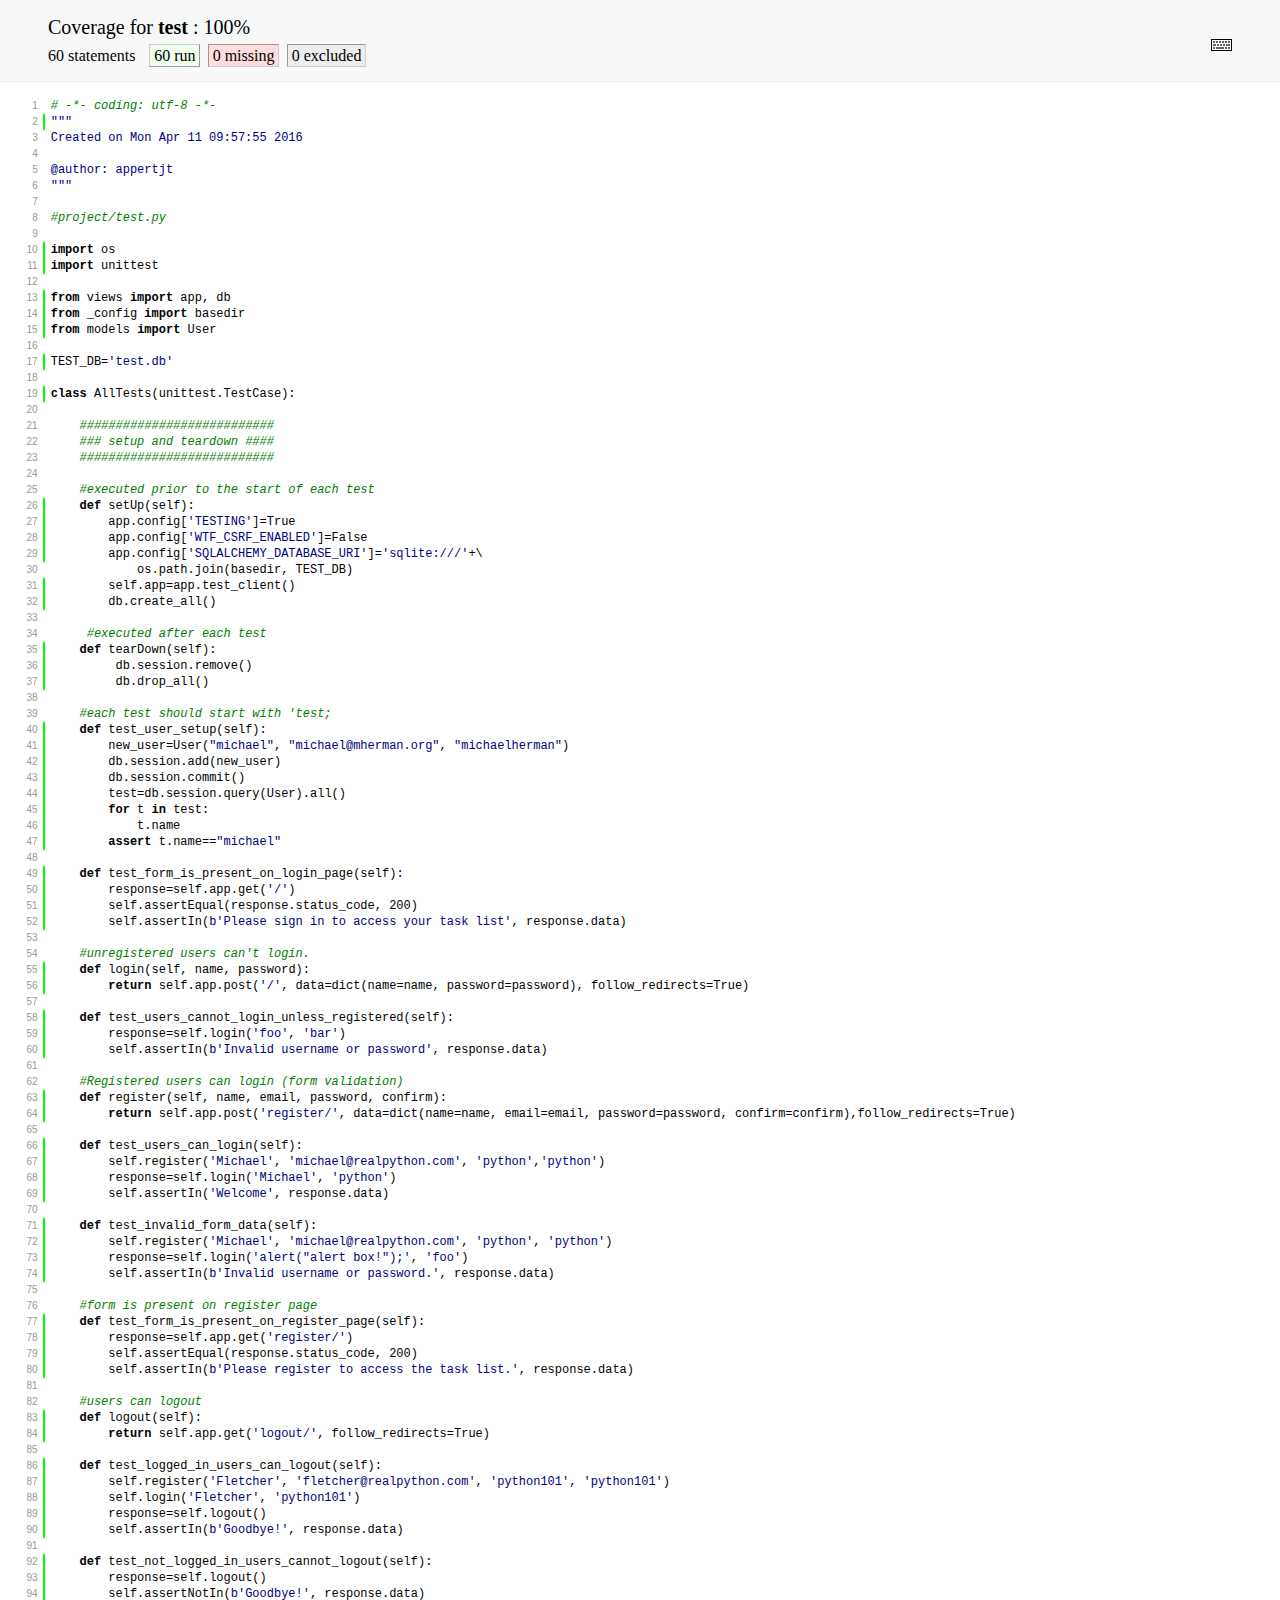
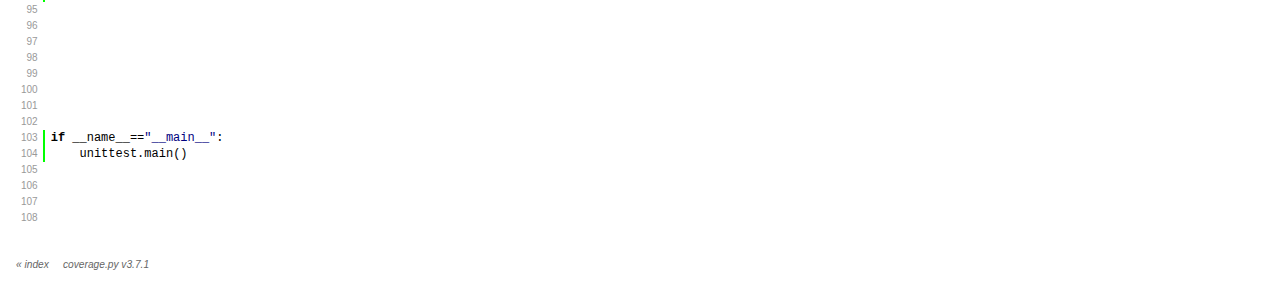
<file: project/htmlcov/test.html>
<!doctype html PUBLIC "-//W3C//DTD html 4.01//EN" "http://www.w3.org/TR/html4/strict.dtd">
<html>
<head>
    <meta http-equiv='Content-Type' content='text/html; charset=utf-8'>
    
    
    <meta http-equiv='X-UA-Compatible' content='IE=emulateIE7' />
    <title>Coverage for test: 100%</title>
    <link rel='stylesheet' href='style.css' type='text/css'>
    
    <script type='text/javascript' src='jquery.min.js'></script>
    <script type='text/javascript' src='jquery.hotkeys.js'></script>
    <script type='text/javascript' src='jquery.isonscreen.js'></script>
    <script type='text/javascript' src='coverage_html.js'></script>
    <script type='text/javascript' charset='utf-8'>
        jQuery(document).ready(coverage.pyfile_ready);
    </script>
</head>
<body id='pyfile'>

<div id='header'>
    <div class='content'>
        <h1>Coverage for <b>test</b> :
            <span class='pc_cov'>100%</span>
        </h1>
        <img id='keyboard_icon' src='keybd_closed.png'>
        <h2 class='stats'>
            60 statements &nbsp;
            <span class='run hide_run shortkey_r button_toggle_run'>60 run</span>
            <span class='mis shortkey_m button_toggle_mis'>0 missing</span>
            <span class='exc shortkey_x button_toggle_exc'>0 excluded</span>
            
        </h2>
    </div>
</div>

<div class='help_panel'>
    <img id='panel_icon' src='keybd_open.png'>
<p class='legend'>Hot-keys on this page</p>
    <div>
<p class='keyhelp'>
        <span class='key'>r</span>
        <span class='key'>m</span>
        <span class='key'>x</span>
        <span class='key'>p</span> &nbsp; toggle line displays
    </p>
<p class='keyhelp'>
        <span class='key'>j</span>
        <span class='key'>k</span> &nbsp; next/prev highlighted chunk
    </p>
<p class='keyhelp'>
        <span class='key'>0</span> &nbsp; (zero) top of page
    </p>
<p class='keyhelp'>
        <span class='key'>1</span> &nbsp; (one) first highlighted chunk
    </p>
    </div>
</div>

<div id='source'>
    <table cellspacing='0' cellpadding='0'>
        <tr>
            <td class='linenos' valign='top'>
<p id='n1' class='pln'><a href='#n1'>1</a></p>
<p id='n2' class='stm run hide_run'><a href='#n2'>2</a></p>
<p id='n3' class='pln'><a href='#n3'>3</a></p>
<p id='n4' class='pln'><a href='#n4'>4</a></p>
<p id='n5' class='pln'><a href='#n5'>5</a></p>
<p id='n6' class='pln'><a href='#n6'>6</a></p>
<p id='n7' class='pln'><a href='#n7'>7</a></p>
<p id='n8' class='pln'><a href='#n8'>8</a></p>
<p id='n9' class='pln'><a href='#n9'>9</a></p>
<p id='n10' class='stm run hide_run'><a href='#n10'>10</a></p>
<p id='n11' class='stm run hide_run'><a href='#n11'>11</a></p>
<p id='n12' class='pln'><a href='#n12'>12</a></p>
<p id='n13' class='stm run hide_run'><a href='#n13'>13</a></p>
<p id='n14' class='stm run hide_run'><a href='#n14'>14</a></p>
<p id='n15' class='stm run hide_run'><a href='#n15'>15</a></p>
<p id='n16' class='pln'><a href='#n16'>16</a></p>
<p id='n17' class='stm run hide_run'><a href='#n17'>17</a></p>
<p id='n18' class='pln'><a href='#n18'>18</a></p>
<p id='n19' class='stm run hide_run'><a href='#n19'>19</a></p>
<p id='n20' class='pln'><a href='#n20'>20</a></p>
<p id='n21' class='pln'><a href='#n21'>21</a></p>
<p id='n22' class='pln'><a href='#n22'>22</a></p>
<p id='n23' class='pln'><a href='#n23'>23</a></p>
<p id='n24' class='pln'><a href='#n24'>24</a></p>
<p id='n25' class='pln'><a href='#n25'>25</a></p>
<p id='n26' class='stm run hide_run'><a href='#n26'>26</a></p>
<p id='n27' class='stm run hide_run'><a href='#n27'>27</a></p>
<p id='n28' class='stm run hide_run'><a href='#n28'>28</a></p>
<p id='n29' class='stm run hide_run'><a href='#n29'>29</a></p>
<p id='n30' class='pln'><a href='#n30'>30</a></p>
<p id='n31' class='stm run hide_run'><a href='#n31'>31</a></p>
<p id='n32' class='stm run hide_run'><a href='#n32'>32</a></p>
<p id='n33' class='pln'><a href='#n33'>33</a></p>
<p id='n34' class='pln'><a href='#n34'>34</a></p>
<p id='n35' class='stm run hide_run'><a href='#n35'>35</a></p>
<p id='n36' class='stm run hide_run'><a href='#n36'>36</a></p>
<p id='n37' class='stm run hide_run'><a href='#n37'>37</a></p>
<p id='n38' class='pln'><a href='#n38'>38</a></p>
<p id='n39' class='pln'><a href='#n39'>39</a></p>
<p id='n40' class='stm run hide_run'><a href='#n40'>40</a></p>
<p id='n41' class='stm run hide_run'><a href='#n41'>41</a></p>
<p id='n42' class='stm run hide_run'><a href='#n42'>42</a></p>
<p id='n43' class='stm run hide_run'><a href='#n43'>43</a></p>
<p id='n44' class='stm run hide_run'><a href='#n44'>44</a></p>
<p id='n45' class='stm run hide_run'><a href='#n45'>45</a></p>
<p id='n46' class='stm run hide_run'><a href='#n46'>46</a></p>
<p id='n47' class='stm run hide_run'><a href='#n47'>47</a></p>
<p id='n48' class='pln'><a href='#n48'>48</a></p>
<p id='n49' class='stm run hide_run'><a href='#n49'>49</a></p>
<p id='n50' class='stm run hide_run'><a href='#n50'>50</a></p>
<p id='n51' class='stm run hide_run'><a href='#n51'>51</a></p>
<p id='n52' class='stm run hide_run'><a href='#n52'>52</a></p>
<p id='n53' class='pln'><a href='#n53'>53</a></p>
<p id='n54' class='pln'><a href='#n54'>54</a></p>
<p id='n55' class='stm run hide_run'><a href='#n55'>55</a></p>
<p id='n56' class='stm run hide_run'><a href='#n56'>56</a></p>
<p id='n57' class='pln'><a href='#n57'>57</a></p>
<p id='n58' class='stm run hide_run'><a href='#n58'>58</a></p>
<p id='n59' class='stm run hide_run'><a href='#n59'>59</a></p>
<p id='n60' class='stm run hide_run'><a href='#n60'>60</a></p>
<p id='n61' class='pln'><a href='#n61'>61</a></p>
<p id='n62' class='pln'><a href='#n62'>62</a></p>
<p id='n63' class='stm run hide_run'><a href='#n63'>63</a></p>
<p id='n64' class='stm run hide_run'><a href='#n64'>64</a></p>
<p id='n65' class='pln'><a href='#n65'>65</a></p>
<p id='n66' class='stm run hide_run'><a href='#n66'>66</a></p>
<p id='n67' class='stm run hide_run'><a href='#n67'>67</a></p>
<p id='n68' class='stm run hide_run'><a href='#n68'>68</a></p>
<p id='n69' class='stm run hide_run'><a href='#n69'>69</a></p>
<p id='n70' class='pln'><a href='#n70'>70</a></p>
<p id='n71' class='stm run hide_run'><a href='#n71'>71</a></p>
<p id='n72' class='stm run hide_run'><a href='#n72'>72</a></p>
<p id='n73' class='stm run hide_run'><a href='#n73'>73</a></p>
<p id='n74' class='stm run hide_run'><a href='#n74'>74</a></p>
<p id='n75' class='pln'><a href='#n75'>75</a></p>
<p id='n76' class='pln'><a href='#n76'>76</a></p>
<p id='n77' class='stm run hide_run'><a href='#n77'>77</a></p>
<p id='n78' class='stm run hide_run'><a href='#n78'>78</a></p>
<p id='n79' class='stm run hide_run'><a href='#n79'>79</a></p>
<p id='n80' class='stm run hide_run'><a href='#n80'>80</a></p>
<p id='n81' class='pln'><a href='#n81'>81</a></p>
<p id='n82' class='pln'><a href='#n82'>82</a></p>
<p id='n83' class='stm run hide_run'><a href='#n83'>83</a></p>
<p id='n84' class='stm run hide_run'><a href='#n84'>84</a></p>
<p id='n85' class='pln'><a href='#n85'>85</a></p>
<p id='n86' class='stm run hide_run'><a href='#n86'>86</a></p>
<p id='n87' class='stm run hide_run'><a href='#n87'>87</a></p>
<p id='n88' class='stm run hide_run'><a href='#n88'>88</a></p>
<p id='n89' class='stm run hide_run'><a href='#n89'>89</a></p>
<p id='n90' class='stm run hide_run'><a href='#n90'>90</a></p>
<p id='n91' class='pln'><a href='#n91'>91</a></p>
<p id='n92' class='stm run hide_run'><a href='#n92'>92</a></p>
<p id='n93' class='stm run hide_run'><a href='#n93'>93</a></p>
<p id='n94' class='stm run hide_run'><a href='#n94'>94</a></p>
<p id='n95' class='pln'><a href='#n95'>95</a></p>
<p id='n96' class='pln'><a href='#n96'>96</a></p>
<p id='n97' class='pln'><a href='#n97'>97</a></p>
<p id='n98' class='pln'><a href='#n98'>98</a></p>
<p id='n99' class='pln'><a href='#n99'>99</a></p>
<p id='n100' class='pln'><a href='#n100'>100</a></p>
<p id='n101' class='pln'><a href='#n101'>101</a></p>
<p id='n102' class='pln'><a href='#n102'>102</a></p>
<p id='n103' class='stm run hide_run'><a href='#n103'>103</a></p>
<p id='n104' class='stm run hide_run'><a href='#n104'>104</a></p>
<p id='n105' class='pln'><a href='#n105'>105</a></p>
<p id='n106' class='pln'><a href='#n106'>106</a></p>
<p id='n107' class='pln'><a href='#n107'>107</a></p>
<p id='n108' class='pln'><a href='#n108'>108</a></p>
                
            </td>
            <td class='text' valign='top'>
<p id='t1' class='pln'><span class='com'># -*- coding: utf-8 -*-</span><span class='strut'>&nbsp;</span></p>
<p id='t2' class='stm run hide_run'><span class='str'>&quot;&quot;&quot;</span><span class='strut'>&nbsp;</span></p>
<p id='t3' class='pln'><span class='str'>Created on Mon Apr 11 09:57:55 2016</span><span class='strut'>&nbsp;</span></p>
<p id='t4' class='pln'><span class='strut'>&nbsp;</span></p>
<p id='t5' class='pln'><span class='str'>@author: appertjt</span><span class='strut'>&nbsp;</span></p>
<p id='t6' class='pln'><span class='str'>&quot;&quot;&quot;</span><span class='strut'>&nbsp;</span></p>
<p id='t7' class='pln'><span class='strut'>&nbsp;</span></p>
<p id='t8' class='pln'><span class='com'>#project/test.py</span><span class='strut'>&nbsp;</span></p>
<p id='t9' class='pln'><span class='strut'>&nbsp;</span></p>
<p id='t10' class='stm run hide_run'><span class='key'>import</span> <span class='nam'>os</span><span class='strut'>&nbsp;</span></p>
<p id='t11' class='stm run hide_run'><span class='key'>import</span> <span class='nam'>unittest</span><span class='strut'>&nbsp;</span></p>
<p id='t12' class='pln'><span class='strut'>&nbsp;</span></p>
<p id='t13' class='stm run hide_run'><span class='key'>from</span> <span class='nam'>views</span> <span class='key'>import</span> <span class='nam'>app</span><span class='op'>,</span> <span class='nam'>db</span><span class='strut'>&nbsp;</span></p>
<p id='t14' class='stm run hide_run'><span class='key'>from</span> <span class='nam'>_config</span> <span class='key'>import</span> <span class='nam'>basedir</span><span class='strut'>&nbsp;</span></p>
<p id='t15' class='stm run hide_run'><span class='key'>from</span> <span class='nam'>models</span> <span class='key'>import</span> <span class='nam'>User</span><span class='strut'>&nbsp;</span></p>
<p id='t16' class='pln'><span class='strut'>&nbsp;</span></p>
<p id='t17' class='stm run hide_run'><span class='nam'>TEST_DB</span><span class='op'>=</span><span class='str'>&#39;test.db&#39;</span><span class='strut'>&nbsp;</span></p>
<p id='t18' class='pln'><span class='strut'>&nbsp;</span></p>
<p id='t19' class='stm run hide_run'><span class='key'>class</span> <span class='nam'>AllTests</span><span class='op'>(</span><span class='nam'>unittest</span><span class='op'>.</span><span class='nam'>TestCase</span><span class='op'>)</span><span class='op'>:</span><span class='strut'>&nbsp;</span></p>
<p id='t20' class='pln'><span class='strut'>&nbsp;</span></p>
<p id='t21' class='pln'>&nbsp; &nbsp; <span class='com'>###########################</span><span class='strut'>&nbsp;</span></p>
<p id='t22' class='pln'>&nbsp; &nbsp; <span class='com'>### setup and teardown #### </span><span class='strut'>&nbsp;</span></p>
<p id='t23' class='pln'>&nbsp; &nbsp; <span class='com'>###########################</span><span class='strut'>&nbsp;</span></p>
<p id='t24' class='pln'><span class='strut'>&nbsp;</span></p>
<p id='t25' class='pln'>&nbsp; &nbsp; <span class='com'>#executed prior to the start of each test</span><span class='strut'>&nbsp;</span></p>
<p id='t26' class='stm run hide_run'>&nbsp; &nbsp; <span class='key'>def</span> <span class='nam'>setUp</span><span class='op'>(</span><span class='nam'>self</span><span class='op'>)</span><span class='op'>:</span><span class='strut'>&nbsp;</span></p>
<p id='t27' class='stm run hide_run'>&nbsp; &nbsp; &nbsp; &nbsp; <span class='nam'>app</span><span class='op'>.</span><span class='nam'>config</span><span class='op'>[</span><span class='str'>&#39;TESTING&#39;</span><span class='op'>]</span><span class='op'>=</span><span class='nam'>True</span><span class='strut'>&nbsp;</span></p>
<p id='t28' class='stm run hide_run'>&nbsp; &nbsp; &nbsp; &nbsp; <span class='nam'>app</span><span class='op'>.</span><span class='nam'>config</span><span class='op'>[</span><span class='str'>&#39;WTF_CSRF_ENABLED&#39;</span><span class='op'>]</span><span class='op'>=</span><span class='nam'>False</span><span class='strut'>&nbsp;</span></p>
<p id='t29' class='stm run hide_run'>&nbsp; &nbsp; &nbsp; &nbsp; <span class='nam'>app</span><span class='op'>.</span><span class='nam'>config</span><span class='op'>[</span><span class='str'>&#39;SQLALCHEMY_DATABASE_URI&#39;</span><span class='op'>]</span><span class='op'>=</span><span class='str'>&#39;sqlite:///&#39;</span><span class='op'>+</span><span class='xx'>\</span><span class='strut'>&nbsp;</span></p>
<p id='t30' class='pln'>&nbsp; &nbsp; &nbsp; &nbsp; &nbsp; &nbsp; <span class='nam'>os</span><span class='op'>.</span><span class='nam'>path</span><span class='op'>.</span><span class='nam'>join</span><span class='op'>(</span><span class='nam'>basedir</span><span class='op'>,</span> <span class='nam'>TEST_DB</span><span class='op'>)</span><span class='strut'>&nbsp;</span></p>
<p id='t31' class='stm run hide_run'>&nbsp; &nbsp; &nbsp; &nbsp; <span class='nam'>self</span><span class='op'>.</span><span class='nam'>app</span><span class='op'>=</span><span class='nam'>app</span><span class='op'>.</span><span class='nam'>test_client</span><span class='op'>(</span><span class='op'>)</span><span class='strut'>&nbsp;</span></p>
<p id='t32' class='stm run hide_run'>&nbsp; &nbsp; &nbsp; &nbsp; <span class='nam'>db</span><span class='op'>.</span><span class='nam'>create_all</span><span class='op'>(</span><span class='op'>)</span><span class='strut'>&nbsp;</span></p>
<p id='t33' class='pln'><span class='strut'>&nbsp;</span></p>
<p id='t34' class='pln'>&nbsp; &nbsp;&nbsp; <span class='com'>#executed after each test</span><span class='strut'>&nbsp;</span></p>
<p id='t35' class='stm run hide_run'>&nbsp; &nbsp; <span class='key'>def</span> <span class='nam'>tearDown</span><span class='op'>(</span><span class='nam'>self</span><span class='op'>)</span><span class='op'>:</span><span class='strut'>&nbsp;</span></p>
<p id='t36' class='stm run hide_run'>&nbsp; &nbsp; &nbsp; &nbsp;&nbsp; <span class='nam'>db</span><span class='op'>.</span><span class='nam'>session</span><span class='op'>.</span><span class='nam'>remove</span><span class='op'>(</span><span class='op'>)</span><span class='strut'>&nbsp;</span></p>
<p id='t37' class='stm run hide_run'>&nbsp; &nbsp; &nbsp; &nbsp;&nbsp; <span class='nam'>db</span><span class='op'>.</span><span class='nam'>drop_all</span><span class='op'>(</span><span class='op'>)</span><span class='strut'>&nbsp;</span></p>
<p id='t38' class='pln'><span class='strut'>&nbsp;</span></p>
<p id='t39' class='pln'>&nbsp; &nbsp; <span class='com'>#each test should start with &#39;test;</span><span class='strut'>&nbsp;</span></p>
<p id='t40' class='stm run hide_run'>&nbsp; &nbsp; <span class='key'>def</span> <span class='nam'>test_user_setup</span><span class='op'>(</span><span class='nam'>self</span><span class='op'>)</span><span class='op'>:</span><span class='strut'>&nbsp;</span></p>
<p id='t41' class='stm run hide_run'>&nbsp; &nbsp; &nbsp; &nbsp; <span class='nam'>new_user</span><span class='op'>=</span><span class='nam'>User</span><span class='op'>(</span><span class='str'>&quot;michael&quot;</span><span class='op'>,</span> <span class='str'>&quot;michael@mherman.org&quot;</span><span class='op'>,</span> <span class='str'>&quot;michaelherman&quot;</span><span class='op'>)</span><span class='strut'>&nbsp;</span></p>
<p id='t42' class='stm run hide_run'>&nbsp; &nbsp; &nbsp; &nbsp; <span class='nam'>db</span><span class='op'>.</span><span class='nam'>session</span><span class='op'>.</span><span class='nam'>add</span><span class='op'>(</span><span class='nam'>new_user</span><span class='op'>)</span><span class='strut'>&nbsp;</span></p>
<p id='t43' class='stm run hide_run'>&nbsp; &nbsp; &nbsp; &nbsp; <span class='nam'>db</span><span class='op'>.</span><span class='nam'>session</span><span class='op'>.</span><span class='nam'>commit</span><span class='op'>(</span><span class='op'>)</span><span class='strut'>&nbsp;</span></p>
<p id='t44' class='stm run hide_run'>&nbsp; &nbsp; &nbsp; &nbsp; <span class='nam'>test</span><span class='op'>=</span><span class='nam'>db</span><span class='op'>.</span><span class='nam'>session</span><span class='op'>.</span><span class='nam'>query</span><span class='op'>(</span><span class='nam'>User</span><span class='op'>)</span><span class='op'>.</span><span class='nam'>all</span><span class='op'>(</span><span class='op'>)</span><span class='strut'>&nbsp;</span></p>
<p id='t45' class='stm run hide_run'>&nbsp; &nbsp; &nbsp; &nbsp; <span class='key'>for</span> <span class='nam'>t</span> <span class='key'>in</span> <span class='nam'>test</span><span class='op'>:</span><span class='strut'>&nbsp;</span></p>
<p id='t46' class='stm run hide_run'>&nbsp; &nbsp; &nbsp; &nbsp; &nbsp; &nbsp; <span class='nam'>t</span><span class='op'>.</span><span class='nam'>name</span><span class='strut'>&nbsp;</span></p>
<p id='t47' class='stm run hide_run'>&nbsp; &nbsp; &nbsp; &nbsp; <span class='key'>assert</span> <span class='nam'>t</span><span class='op'>.</span><span class='nam'>name</span><span class='op'>==</span><span class='str'>&quot;michael&quot;</span><span class='strut'>&nbsp;</span></p>
<p id='t48' class='pln'><span class='strut'>&nbsp;</span></p>
<p id='t49' class='stm run hide_run'>&nbsp; &nbsp; <span class='key'>def</span> <span class='nam'>test_form_is_present_on_login_page</span><span class='op'>(</span><span class='nam'>self</span><span class='op'>)</span><span class='op'>:</span><span class='strut'>&nbsp;</span></p>
<p id='t50' class='stm run hide_run'>&nbsp; &nbsp; &nbsp; &nbsp; <span class='nam'>response</span><span class='op'>=</span><span class='nam'>self</span><span class='op'>.</span><span class='nam'>app</span><span class='op'>.</span><span class='nam'>get</span><span class='op'>(</span><span class='str'>&#39;/&#39;</span><span class='op'>)</span><span class='strut'>&nbsp;</span></p>
<p id='t51' class='stm run hide_run'>&nbsp; &nbsp; &nbsp; &nbsp; <span class='nam'>self</span><span class='op'>.</span><span class='nam'>assertEqual</span><span class='op'>(</span><span class='nam'>response</span><span class='op'>.</span><span class='nam'>status_code</span><span class='op'>,</span> <span class='num'>200</span><span class='op'>)</span><span class='strut'>&nbsp;</span></p>
<p id='t52' class='stm run hide_run'>&nbsp; &nbsp; &nbsp; &nbsp; <span class='nam'>self</span><span class='op'>.</span><span class='nam'>assertIn</span><span class='op'>(</span><span class='str'>b&#39;Please sign in to access your task list&#39;</span><span class='op'>,</span> <span class='nam'>response</span><span class='op'>.</span><span class='nam'>data</span><span class='op'>)</span><span class='strut'>&nbsp;</span></p>
<p id='t53' class='pln'><span class='strut'>&nbsp;</span></p>
<p id='t54' class='pln'>&nbsp; &nbsp; <span class='com'>#unregistered users can&#39;t login.</span><span class='strut'>&nbsp;</span></p>
<p id='t55' class='stm run hide_run'>&nbsp; &nbsp; <span class='key'>def</span> <span class='nam'>login</span><span class='op'>(</span><span class='nam'>self</span><span class='op'>,</span> <span class='nam'>name</span><span class='op'>,</span> <span class='nam'>password</span><span class='op'>)</span><span class='op'>:</span><span class='strut'>&nbsp;</span></p>
<p id='t56' class='stm run hide_run'>&nbsp; &nbsp; &nbsp; &nbsp; <span class='key'>return</span> <span class='nam'>self</span><span class='op'>.</span><span class='nam'>app</span><span class='op'>.</span><span class='nam'>post</span><span class='op'>(</span><span class='str'>&#39;/&#39;</span><span class='op'>,</span> <span class='nam'>data</span><span class='op'>=</span><span class='nam'>dict</span><span class='op'>(</span><span class='nam'>name</span><span class='op'>=</span><span class='nam'>name</span><span class='op'>,</span> <span class='nam'>password</span><span class='op'>=</span><span class='nam'>password</span><span class='op'>)</span><span class='op'>,</span> <span class='nam'>follow_redirects</span><span class='op'>=</span><span class='nam'>True</span><span class='op'>)</span><span class='strut'>&nbsp;</span></p>
<p id='t57' class='pln'><span class='strut'>&nbsp;</span></p>
<p id='t58' class='stm run hide_run'>&nbsp; &nbsp; <span class='key'>def</span> <span class='nam'>test_users_cannot_login_unless_registered</span><span class='op'>(</span><span class='nam'>self</span><span class='op'>)</span><span class='op'>:</span><span class='strut'>&nbsp;</span></p>
<p id='t59' class='stm run hide_run'>&nbsp; &nbsp; &nbsp; &nbsp; <span class='nam'>response</span><span class='op'>=</span><span class='nam'>self</span><span class='op'>.</span><span class='nam'>login</span><span class='op'>(</span><span class='str'>&#39;foo&#39;</span><span class='op'>,</span> <span class='str'>&#39;bar&#39;</span><span class='op'>)</span><span class='strut'>&nbsp;</span></p>
<p id='t60' class='stm run hide_run'>&nbsp; &nbsp; &nbsp; &nbsp; <span class='nam'>self</span><span class='op'>.</span><span class='nam'>assertIn</span><span class='op'>(</span><span class='str'>b&#39;Invalid username or password&#39;</span><span class='op'>,</span> <span class='nam'>response</span><span class='op'>.</span><span class='nam'>data</span><span class='op'>)</span><span class='strut'>&nbsp;</span></p>
<p id='t61' class='pln'><span class='strut'>&nbsp;</span></p>
<p id='t62' class='pln'>&nbsp; &nbsp; <span class='com'>#Registered users can login (form validation)</span><span class='strut'>&nbsp;</span></p>
<p id='t63' class='stm run hide_run'>&nbsp; &nbsp; <span class='key'>def</span> <span class='nam'>register</span><span class='op'>(</span><span class='nam'>self</span><span class='op'>,</span> <span class='nam'>name</span><span class='op'>,</span> <span class='nam'>email</span><span class='op'>,</span> <span class='nam'>password</span><span class='op'>,</span> <span class='nam'>confirm</span><span class='op'>)</span><span class='op'>:</span><span class='strut'>&nbsp;</span></p>
<p id='t64' class='stm run hide_run'>&nbsp; &nbsp; &nbsp; &nbsp; <span class='key'>return</span> <span class='nam'>self</span><span class='op'>.</span><span class='nam'>app</span><span class='op'>.</span><span class='nam'>post</span><span class='op'>(</span><span class='str'>&#39;register/&#39;</span><span class='op'>,</span> <span class='nam'>data</span><span class='op'>=</span><span class='nam'>dict</span><span class='op'>(</span><span class='nam'>name</span><span class='op'>=</span><span class='nam'>name</span><span class='op'>,</span> <span class='nam'>email</span><span class='op'>=</span><span class='nam'>email</span><span class='op'>,</span> <span class='nam'>password</span><span class='op'>=</span><span class='nam'>password</span><span class='op'>,</span> <span class='nam'>confirm</span><span class='op'>=</span><span class='nam'>confirm</span><span class='op'>)</span><span class='op'>,</span><span class='nam'>follow_redirects</span><span class='op'>=</span><span class='nam'>True</span><span class='op'>)</span><span class='strut'>&nbsp;</span></p>
<p id='t65' class='pln'><span class='strut'>&nbsp;</span></p>
<p id='t66' class='stm run hide_run'>&nbsp; &nbsp; <span class='key'>def</span> <span class='nam'>test_users_can_login</span><span class='op'>(</span><span class='nam'>self</span><span class='op'>)</span><span class='op'>:</span><span class='strut'>&nbsp;</span></p>
<p id='t67' class='stm run hide_run'>&nbsp; &nbsp; &nbsp; &nbsp; <span class='nam'>self</span><span class='op'>.</span><span class='nam'>register</span><span class='op'>(</span><span class='str'>&#39;Michael&#39;</span><span class='op'>,</span> <span class='str'>&#39;michael@realpython.com&#39;</span><span class='op'>,</span> <span class='str'>&#39;python&#39;</span><span class='op'>,</span><span class='str'>&#39;python&#39;</span><span class='op'>)</span><span class='strut'>&nbsp;</span></p>
<p id='t68' class='stm run hide_run'>&nbsp; &nbsp; &nbsp; &nbsp; <span class='nam'>response</span><span class='op'>=</span><span class='nam'>self</span><span class='op'>.</span><span class='nam'>login</span><span class='op'>(</span><span class='str'>&#39;Michael&#39;</span><span class='op'>,</span> <span class='str'>&#39;python&#39;</span><span class='op'>)</span><span class='strut'>&nbsp;</span></p>
<p id='t69' class='stm run hide_run'>&nbsp; &nbsp; &nbsp; &nbsp; <span class='nam'>self</span><span class='op'>.</span><span class='nam'>assertIn</span><span class='op'>(</span><span class='str'>&#39;Welcome&#39;</span><span class='op'>,</span> <span class='nam'>response</span><span class='op'>.</span><span class='nam'>data</span><span class='op'>)</span><span class='strut'>&nbsp;</span></p>
<p id='t70' class='pln'><span class='strut'>&nbsp;</span></p>
<p id='t71' class='stm run hide_run'>&nbsp; &nbsp; <span class='key'>def</span> <span class='nam'>test_invalid_form_data</span><span class='op'>(</span><span class='nam'>self</span><span class='op'>)</span><span class='op'>:</span><span class='strut'>&nbsp;</span></p>
<p id='t72' class='stm run hide_run'>&nbsp; &nbsp; &nbsp; &nbsp; <span class='nam'>self</span><span class='op'>.</span><span class='nam'>register</span><span class='op'>(</span><span class='str'>&#39;Michael&#39;</span><span class='op'>,</span> <span class='str'>&#39;michael@realpython.com&#39;</span><span class='op'>,</span> <span class='str'>&#39;python&#39;</span><span class='op'>,</span> <span class='str'>&#39;python&#39;</span><span class='op'>)</span><span class='strut'>&nbsp;</span></p>
<p id='t73' class='stm run hide_run'>&nbsp; &nbsp; &nbsp; &nbsp; <span class='nam'>response</span><span class='op'>=</span><span class='nam'>self</span><span class='op'>.</span><span class='nam'>login</span><span class='op'>(</span><span class='str'>&#39;alert(&quot;alert box!&quot;);&#39;</span><span class='op'>,</span> <span class='str'>&#39;foo&#39;</span><span class='op'>)</span><span class='strut'>&nbsp;</span></p>
<p id='t74' class='stm run hide_run'>&nbsp; &nbsp; &nbsp; &nbsp; <span class='nam'>self</span><span class='op'>.</span><span class='nam'>assertIn</span><span class='op'>(</span><span class='str'>b&#39;Invalid username or password.&#39;</span><span class='op'>,</span> <span class='nam'>response</span><span class='op'>.</span><span class='nam'>data</span><span class='op'>)</span><span class='strut'>&nbsp;</span></p>
<p id='t75' class='pln'><span class='strut'>&nbsp;</span></p>
<p id='t76' class='pln'>&nbsp; &nbsp; <span class='com'>#form is present on register page&nbsp; &nbsp; </span><span class='strut'>&nbsp;</span></p>
<p id='t77' class='stm run hide_run'>&nbsp; &nbsp; <span class='key'>def</span> <span class='nam'>test_form_is_present_on_register_page</span><span class='op'>(</span><span class='nam'>self</span><span class='op'>)</span><span class='op'>:</span><span class='strut'>&nbsp;</span></p>
<p id='t78' class='stm run hide_run'>&nbsp; &nbsp; &nbsp; &nbsp; <span class='nam'>response</span><span class='op'>=</span><span class='nam'>self</span><span class='op'>.</span><span class='nam'>app</span><span class='op'>.</span><span class='nam'>get</span><span class='op'>(</span><span class='str'>&#39;register/&#39;</span><span class='op'>)</span><span class='strut'>&nbsp;</span></p>
<p id='t79' class='stm run hide_run'>&nbsp; &nbsp; &nbsp; &nbsp; <span class='nam'>self</span><span class='op'>.</span><span class='nam'>assertEqual</span><span class='op'>(</span><span class='nam'>response</span><span class='op'>.</span><span class='nam'>status_code</span><span class='op'>,</span> <span class='num'>200</span><span class='op'>)</span><span class='strut'>&nbsp;</span></p>
<p id='t80' class='stm run hide_run'>&nbsp; &nbsp; &nbsp; &nbsp; <span class='nam'>self</span><span class='op'>.</span><span class='nam'>assertIn</span><span class='op'>(</span><span class='str'>b&#39;Please register to access the task list.&#39;</span><span class='op'>,</span> <span class='nam'>response</span><span class='op'>.</span><span class='nam'>data</span><span class='op'>)</span><span class='strut'>&nbsp;</span></p>
<p id='t81' class='pln'><span class='strut'>&nbsp;</span></p>
<p id='t82' class='pln'>&nbsp; &nbsp; <span class='com'>#users can logout</span><span class='strut'>&nbsp;</span></p>
<p id='t83' class='stm run hide_run'>&nbsp; &nbsp; <span class='key'>def</span> <span class='nam'>logout</span><span class='op'>(</span><span class='nam'>self</span><span class='op'>)</span><span class='op'>:</span><span class='strut'>&nbsp;</span></p>
<p id='t84' class='stm run hide_run'>&nbsp; &nbsp; &nbsp; &nbsp; <span class='key'>return</span> <span class='nam'>self</span><span class='op'>.</span><span class='nam'>app</span><span class='op'>.</span><span class='nam'>get</span><span class='op'>(</span><span class='str'>&#39;logout/&#39;</span><span class='op'>,</span> <span class='nam'>follow_redirects</span><span class='op'>=</span><span class='nam'>True</span><span class='op'>)</span><span class='strut'>&nbsp;</span></p>
<p id='t85' class='pln'><span class='strut'>&nbsp;</span></p>
<p id='t86' class='stm run hide_run'>&nbsp; &nbsp; <span class='key'>def</span> <span class='nam'>test_logged_in_users_can_logout</span><span class='op'>(</span><span class='nam'>self</span><span class='op'>)</span><span class='op'>:</span><span class='strut'>&nbsp;</span></p>
<p id='t87' class='stm run hide_run'>&nbsp; &nbsp; &nbsp; &nbsp; <span class='nam'>self</span><span class='op'>.</span><span class='nam'>register</span><span class='op'>(</span><span class='str'>&#39;Fletcher&#39;</span><span class='op'>,</span> <span class='str'>&#39;fletcher@realpython.com&#39;</span><span class='op'>,</span> <span class='str'>&#39;python101&#39;</span><span class='op'>,</span> <span class='str'>&#39;python101&#39;</span><span class='op'>)</span><span class='strut'>&nbsp;</span></p>
<p id='t88' class='stm run hide_run'>&nbsp; &nbsp; &nbsp; &nbsp; <span class='nam'>self</span><span class='op'>.</span><span class='nam'>login</span><span class='op'>(</span><span class='str'>&#39;Fletcher&#39;</span><span class='op'>,</span> <span class='str'>&#39;python101&#39;</span><span class='op'>)</span><span class='strut'>&nbsp;</span></p>
<p id='t89' class='stm run hide_run'>&nbsp; &nbsp; &nbsp; &nbsp; <span class='nam'>response</span><span class='op'>=</span><span class='nam'>self</span><span class='op'>.</span><span class='nam'>logout</span><span class='op'>(</span><span class='op'>)</span><span class='strut'>&nbsp;</span></p>
<p id='t90' class='stm run hide_run'>&nbsp; &nbsp; &nbsp; &nbsp; <span class='nam'>self</span><span class='op'>.</span><span class='nam'>assertIn</span><span class='op'>(</span><span class='str'>b&#39;Goodbye!&#39;</span><span class='op'>,</span> <span class='nam'>response</span><span class='op'>.</span><span class='nam'>data</span><span class='op'>)</span><span class='strut'>&nbsp;</span></p>
<p id='t91' class='pln'><span class='strut'>&nbsp;</span></p>
<p id='t92' class='stm run hide_run'>&nbsp; &nbsp; <span class='key'>def</span> <span class='nam'>test_not_logged_in_users_cannot_logout</span><span class='op'>(</span><span class='nam'>self</span><span class='op'>)</span><span class='op'>:</span><span class='strut'>&nbsp;</span></p>
<p id='t93' class='stm run hide_run'>&nbsp; &nbsp; &nbsp; &nbsp; <span class='nam'>response</span><span class='op'>=</span><span class='nam'>self</span><span class='op'>.</span><span class='nam'>logout</span><span class='op'>(</span><span class='op'>)</span><span class='strut'>&nbsp;</span></p>
<p id='t94' class='stm run hide_run'>&nbsp; &nbsp; &nbsp; &nbsp; <span class='nam'>self</span><span class='op'>.</span><span class='nam'>assertNotIn</span><span class='op'>(</span><span class='str'>b&#39;Goodbye!&#39;</span><span class='op'>,</span> <span class='nam'>response</span><span class='op'>.</span><span class='nam'>data</span><span class='op'>)</span><span class='strut'>&nbsp;</span></p>
<p id='t95' class='pln'><span class='strut'>&nbsp;</span></p>
<p id='t96' class='pln'><span class='strut'>&nbsp;</span></p>
<p id='t97' class='pln'><span class='strut'>&nbsp;</span></p>
<p id='t98' class='pln'><span class='strut'>&nbsp;</span></p>
<p id='t99' class='pln'><span class='strut'>&nbsp;</span></p>
<p id='t100' class='pln'><span class='strut'>&nbsp;</span></p>
<p id='t101' class='pln'><span class='strut'>&nbsp;</span></p>
<p id='t102' class='pln'><span class='strut'>&nbsp;</span></p>
<p id='t103' class='stm run hide_run'><span class='key'>if</span> <span class='nam'>__name__</span><span class='op'>==</span><span class='str'>&quot;__main__&quot;</span><span class='op'>:</span><span class='strut'>&nbsp;</span></p>
<p id='t104' class='stm run hide_run'>&nbsp; &nbsp; <span class='nam'>unittest</span><span class='op'>.</span><span class='nam'>main</span><span class='op'>(</span><span class='op'>)</span><span class='strut'>&nbsp;</span></p>
<p id='t105' class='pln'><span class='strut'>&nbsp;</span></p>
<p id='t106' class='pln'><span class='strut'>&nbsp;</span></p>
<p id='t107' class='pln'><span class='strut'>&nbsp;</span></p>
<p id='t108' class='pln'><span class='strut'>&nbsp;</span></p>
                
            </td>
        </tr>
    </table>
</div>

<div id='footer'>
    <div class='content'>
        <p>
            <a class='nav' href='index.html'>&#xab; index</a> &nbsp; &nbsp; <a class='nav' href='http://nedbatchelder.com/code/coverage'>coverage.py v3.7.1</a>
        </p>
    </div>
</div>

</body>
</html>
</file>
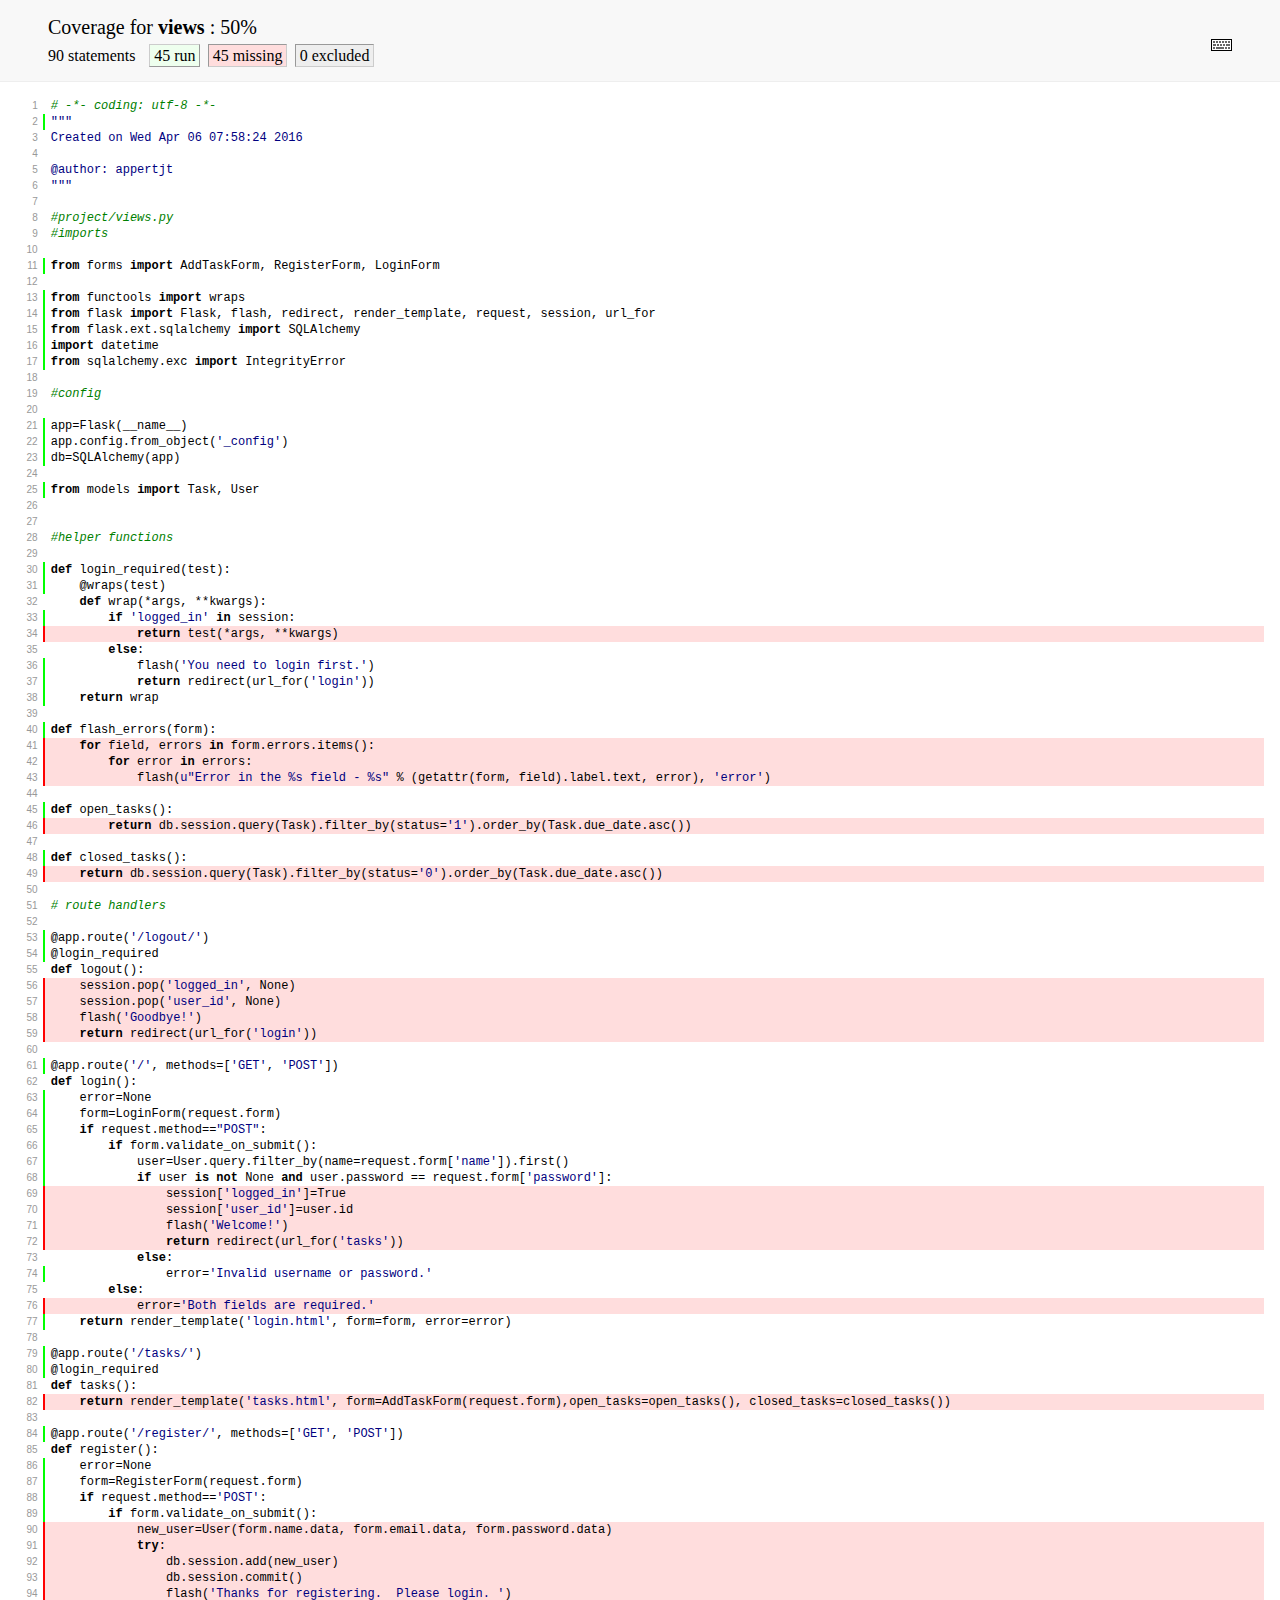
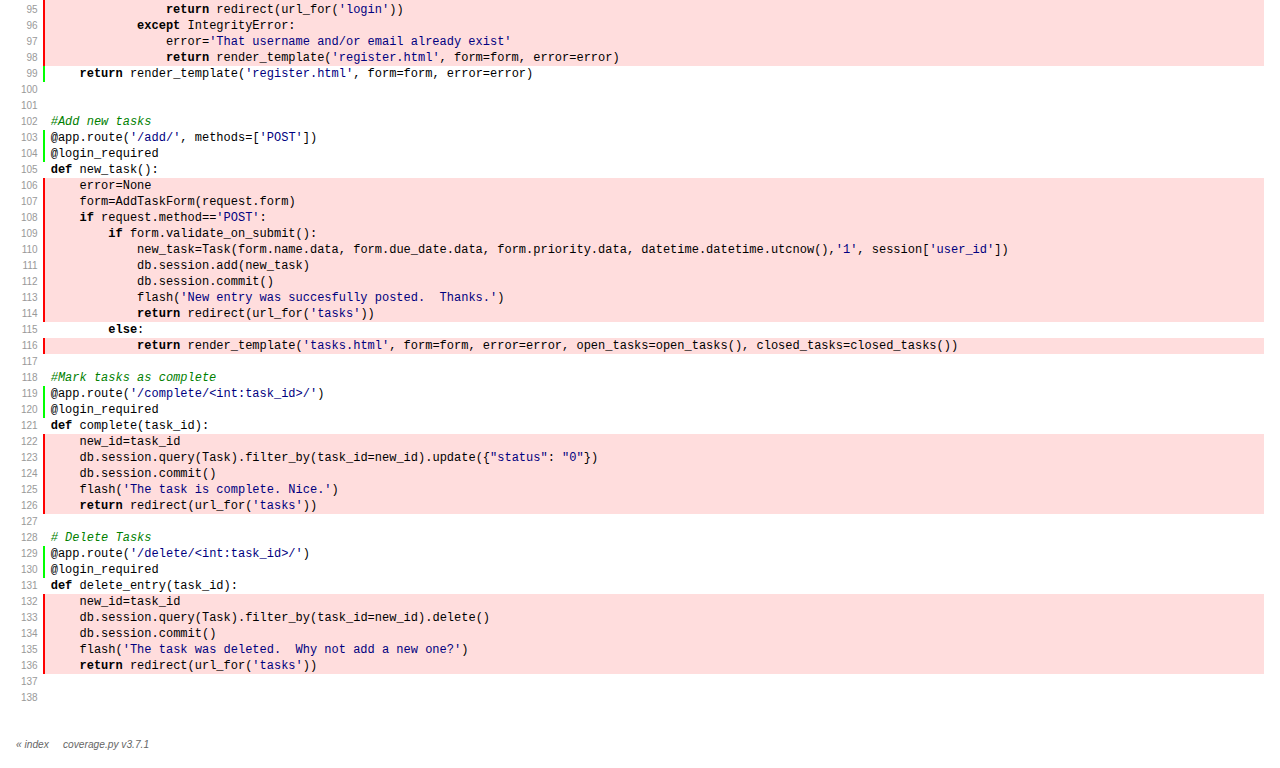
<file: project/htmlcov/views.html>
<!doctype html PUBLIC "-//W3C//DTD html 4.01//EN" "http://www.w3.org/TR/html4/strict.dtd">
<html>
<head>
    <meta http-equiv='Content-Type' content='text/html; charset=utf-8'>
    
    
    <meta http-equiv='X-UA-Compatible' content='IE=emulateIE7' />
    <title>Coverage for views: 50%</title>
    <link rel='stylesheet' href='style.css' type='text/css'>
    
    <script type='text/javascript' src='jquery.min.js'></script>
    <script type='text/javascript' src='jquery.hotkeys.js'></script>
    <script type='text/javascript' src='jquery.isonscreen.js'></script>
    <script type='text/javascript' src='coverage_html.js'></script>
    <script type='text/javascript' charset='utf-8'>
        jQuery(document).ready(coverage.pyfile_ready);
    </script>
</head>
<body id='pyfile'>

<div id='header'>
    <div class='content'>
        <h1>Coverage for <b>views</b> :
            <span class='pc_cov'>50%</span>
        </h1>
        <img id='keyboard_icon' src='keybd_closed.png'>
        <h2 class='stats'>
            90 statements &nbsp;
            <span class='run hide_run shortkey_r button_toggle_run'>45 run</span>
            <span class='mis shortkey_m button_toggle_mis'>45 missing</span>
            <span class='exc shortkey_x button_toggle_exc'>0 excluded</span>
            
        </h2>
    </div>
</div>

<div class='help_panel'>
    <img id='panel_icon' src='keybd_open.png'>
<p class='legend'>Hot-keys on this page</p>
    <div>
<p class='keyhelp'>
        <span class='key'>r</span>
        <span class='key'>m</span>
        <span class='key'>x</span>
        <span class='key'>p</span> &nbsp; toggle line displays
    </p>
<p class='keyhelp'>
        <span class='key'>j</span>
        <span class='key'>k</span> &nbsp; next/prev highlighted chunk
    </p>
<p class='keyhelp'>
        <span class='key'>0</span> &nbsp; (zero) top of page
    </p>
<p class='keyhelp'>
        <span class='key'>1</span> &nbsp; (one) first highlighted chunk
    </p>
    </div>
</div>

<div id='source'>
    <table cellspacing='0' cellpadding='0'>
        <tr>
            <td class='linenos' valign='top'>
<p id='n1' class='pln'><a href='#n1'>1</a></p>
<p id='n2' class='stm run hide_run'><a href='#n2'>2</a></p>
<p id='n3' class='pln'><a href='#n3'>3</a></p>
<p id='n4' class='pln'><a href='#n4'>4</a></p>
<p id='n5' class='pln'><a href='#n5'>5</a></p>
<p id='n6' class='pln'><a href='#n6'>6</a></p>
<p id='n7' class='pln'><a href='#n7'>7</a></p>
<p id='n8' class='pln'><a href='#n8'>8</a></p>
<p id='n9' class='pln'><a href='#n9'>9</a></p>
<p id='n10' class='pln'><a href='#n10'>10</a></p>
<p id='n11' class='stm run hide_run'><a href='#n11'>11</a></p>
<p id='n12' class='pln'><a href='#n12'>12</a></p>
<p id='n13' class='stm run hide_run'><a href='#n13'>13</a></p>
<p id='n14' class='stm run hide_run'><a href='#n14'>14</a></p>
<p id='n15' class='stm run hide_run'><a href='#n15'>15</a></p>
<p id='n16' class='stm run hide_run'><a href='#n16'>16</a></p>
<p id='n17' class='stm run hide_run'><a href='#n17'>17</a></p>
<p id='n18' class='pln'><a href='#n18'>18</a></p>
<p id='n19' class='pln'><a href='#n19'>19</a></p>
<p id='n20' class='pln'><a href='#n20'>20</a></p>
<p id='n21' class='stm run hide_run'><a href='#n21'>21</a></p>
<p id='n22' class='stm run hide_run'><a href='#n22'>22</a></p>
<p id='n23' class='stm run hide_run'><a href='#n23'>23</a></p>
<p id='n24' class='pln'><a href='#n24'>24</a></p>
<p id='n25' class='stm run hide_run'><a href='#n25'>25</a></p>
<p id='n26' class='pln'><a href='#n26'>26</a></p>
<p id='n27' class='pln'><a href='#n27'>27</a></p>
<p id='n28' class='pln'><a href='#n28'>28</a></p>
<p id='n29' class='pln'><a href='#n29'>29</a></p>
<p id='n30' class='stm run hide_run'><a href='#n30'>30</a></p>
<p id='n31' class='stm run hide_run'><a href='#n31'>31</a></p>
<p id='n32' class='pln'><a href='#n32'>32</a></p>
<p id='n33' class='stm run hide_run'><a href='#n33'>33</a></p>
<p id='n34' class='stm mis'><a href='#n34'>34</a></p>
<p id='n35' class='pln'><a href='#n35'>35</a></p>
<p id='n36' class='stm run hide_run'><a href='#n36'>36</a></p>
<p id='n37' class='stm run hide_run'><a href='#n37'>37</a></p>
<p id='n38' class='stm run hide_run'><a href='#n38'>38</a></p>
<p id='n39' class='pln'><a href='#n39'>39</a></p>
<p id='n40' class='stm run hide_run'><a href='#n40'>40</a></p>
<p id='n41' class='stm mis'><a href='#n41'>41</a></p>
<p id='n42' class='stm mis'><a href='#n42'>42</a></p>
<p id='n43' class='stm mis'><a href='#n43'>43</a></p>
<p id='n44' class='pln'><a href='#n44'>44</a></p>
<p id='n45' class='stm run hide_run'><a href='#n45'>45</a></p>
<p id='n46' class='stm mis'><a href='#n46'>46</a></p>
<p id='n47' class='pln'><a href='#n47'>47</a></p>
<p id='n48' class='stm run hide_run'><a href='#n48'>48</a></p>
<p id='n49' class='stm mis'><a href='#n49'>49</a></p>
<p id='n50' class='pln'><a href='#n50'>50</a></p>
<p id='n51' class='pln'><a href='#n51'>51</a></p>
<p id='n52' class='pln'><a href='#n52'>52</a></p>
<p id='n53' class='stm run hide_run'><a href='#n53'>53</a></p>
<p id='n54' class='stm run hide_run'><a href='#n54'>54</a></p>
<p id='n55' class='pln'><a href='#n55'>55</a></p>
<p id='n56' class='stm mis'><a href='#n56'>56</a></p>
<p id='n57' class='stm mis'><a href='#n57'>57</a></p>
<p id='n58' class='stm mis'><a href='#n58'>58</a></p>
<p id='n59' class='stm mis'><a href='#n59'>59</a></p>
<p id='n60' class='pln'><a href='#n60'>60</a></p>
<p id='n61' class='stm run hide_run'><a href='#n61'>61</a></p>
<p id='n62' class='pln'><a href='#n62'>62</a></p>
<p id='n63' class='stm run hide_run'><a href='#n63'>63</a></p>
<p id='n64' class='stm run hide_run'><a href='#n64'>64</a></p>
<p id='n65' class='stm run hide_run'><a href='#n65'>65</a></p>
<p id='n66' class='stm run hide_run'><a href='#n66'>66</a></p>
<p id='n67' class='stm run hide_run'><a href='#n67'>67</a></p>
<p id='n68' class='stm run hide_run'><a href='#n68'>68</a></p>
<p id='n69' class='stm mis'><a href='#n69'>69</a></p>
<p id='n70' class='stm mis'><a href='#n70'>70</a></p>
<p id='n71' class='stm mis'><a href='#n71'>71</a></p>
<p id='n72' class='stm mis'><a href='#n72'>72</a></p>
<p id='n73' class='pln'><a href='#n73'>73</a></p>
<p id='n74' class='stm run hide_run'><a href='#n74'>74</a></p>
<p id='n75' class='pln'><a href='#n75'>75</a></p>
<p id='n76' class='stm mis'><a href='#n76'>76</a></p>
<p id='n77' class='stm run hide_run'><a href='#n77'>77</a></p>
<p id='n78' class='pln'><a href='#n78'>78</a></p>
<p id='n79' class='stm run hide_run'><a href='#n79'>79</a></p>
<p id='n80' class='stm run hide_run'><a href='#n80'>80</a></p>
<p id='n81' class='pln'><a href='#n81'>81</a></p>
<p id='n82' class='stm mis'><a href='#n82'>82</a></p>
<p id='n83' class='pln'><a href='#n83'>83</a></p>
<p id='n84' class='stm run hide_run'><a href='#n84'>84</a></p>
<p id='n85' class='pln'><a href='#n85'>85</a></p>
<p id='n86' class='stm run hide_run'><a href='#n86'>86</a></p>
<p id='n87' class='stm run hide_run'><a href='#n87'>87</a></p>
<p id='n88' class='stm run hide_run'><a href='#n88'>88</a></p>
<p id='n89' class='stm run hide_run'><a href='#n89'>89</a></p>
<p id='n90' class='stm mis'><a href='#n90'>90</a></p>
<p id='n91' class='stm mis'><a href='#n91'>91</a></p>
<p id='n92' class='stm mis'><a href='#n92'>92</a></p>
<p id='n93' class='stm mis'><a href='#n93'>93</a></p>
<p id='n94' class='stm mis'><a href='#n94'>94</a></p>
<p id='n95' class='stm mis'><a href='#n95'>95</a></p>
<p id='n96' class='stm mis'><a href='#n96'>96</a></p>
<p id='n97' class='stm mis'><a href='#n97'>97</a></p>
<p id='n98' class='stm mis'><a href='#n98'>98</a></p>
<p id='n99' class='stm run hide_run'><a href='#n99'>99</a></p>
<p id='n100' class='pln'><a href='#n100'>100</a></p>
<p id='n101' class='pln'><a href='#n101'>101</a></p>
<p id='n102' class='pln'><a href='#n102'>102</a></p>
<p id='n103' class='stm run hide_run'><a href='#n103'>103</a></p>
<p id='n104' class='stm run hide_run'><a href='#n104'>104</a></p>
<p id='n105' class='pln'><a href='#n105'>105</a></p>
<p id='n106' class='stm mis'><a href='#n106'>106</a></p>
<p id='n107' class='stm mis'><a href='#n107'>107</a></p>
<p id='n108' class='stm mis'><a href='#n108'>108</a></p>
<p id='n109' class='stm mis'><a href='#n109'>109</a></p>
<p id='n110' class='stm mis'><a href='#n110'>110</a></p>
<p id='n111' class='stm mis'><a href='#n111'>111</a></p>
<p id='n112' class='stm mis'><a href='#n112'>112</a></p>
<p id='n113' class='stm mis'><a href='#n113'>113</a></p>
<p id='n114' class='stm mis'><a href='#n114'>114</a></p>
<p id='n115' class='pln'><a href='#n115'>115</a></p>
<p id='n116' class='stm mis'><a href='#n116'>116</a></p>
<p id='n117' class='pln'><a href='#n117'>117</a></p>
<p id='n118' class='pln'><a href='#n118'>118</a></p>
<p id='n119' class='stm run hide_run'><a href='#n119'>119</a></p>
<p id='n120' class='stm run hide_run'><a href='#n120'>120</a></p>
<p id='n121' class='pln'><a href='#n121'>121</a></p>
<p id='n122' class='stm mis'><a href='#n122'>122</a></p>
<p id='n123' class='stm mis'><a href='#n123'>123</a></p>
<p id='n124' class='stm mis'><a href='#n124'>124</a></p>
<p id='n125' class='stm mis'><a href='#n125'>125</a></p>
<p id='n126' class='stm mis'><a href='#n126'>126</a></p>
<p id='n127' class='pln'><a href='#n127'>127</a></p>
<p id='n128' class='pln'><a href='#n128'>128</a></p>
<p id='n129' class='stm run hide_run'><a href='#n129'>129</a></p>
<p id='n130' class='stm run hide_run'><a href='#n130'>130</a></p>
<p id='n131' class='pln'><a href='#n131'>131</a></p>
<p id='n132' class='stm mis'><a href='#n132'>132</a></p>
<p id='n133' class='stm mis'><a href='#n133'>133</a></p>
<p id='n134' class='stm mis'><a href='#n134'>134</a></p>
<p id='n135' class='stm mis'><a href='#n135'>135</a></p>
<p id='n136' class='stm mis'><a href='#n136'>136</a></p>
<p id='n137' class='pln'><a href='#n137'>137</a></p>
<p id='n138' class='pln'><a href='#n138'>138</a></p>
                
            </td>
            <td class='text' valign='top'>
<p id='t1' class='pln'><span class='com'># -*- coding: utf-8 -*-</span><span class='strut'>&nbsp;</span></p>
<p id='t2' class='stm run hide_run'><span class='str'>&quot;&quot;&quot;</span><span class='strut'>&nbsp;</span></p>
<p id='t3' class='pln'><span class='str'>Created on Wed Apr 06 07:58:24 2016</span><span class='strut'>&nbsp;</span></p>
<p id='t4' class='pln'><span class='strut'>&nbsp;</span></p>
<p id='t5' class='pln'><span class='str'>@author: appertjt</span><span class='strut'>&nbsp;</span></p>
<p id='t6' class='pln'><span class='str'>&quot;&quot;&quot;</span><span class='strut'>&nbsp;</span></p>
<p id='t7' class='pln'><span class='strut'>&nbsp;</span></p>
<p id='t8' class='pln'><span class='com'>#project/views.py</span><span class='strut'>&nbsp;</span></p>
<p id='t9' class='pln'><span class='com'>#imports</span><span class='strut'>&nbsp;</span></p>
<p id='t10' class='pln'><span class='strut'>&nbsp;</span></p>
<p id='t11' class='stm run hide_run'><span class='key'>from</span> <span class='nam'>forms</span> <span class='key'>import</span> <span class='nam'>AddTaskForm</span><span class='op'>,</span> <span class='nam'>RegisterForm</span><span class='op'>,</span> <span class='nam'>LoginForm</span><span class='strut'>&nbsp;</span></p>
<p id='t12' class='pln'><span class='strut'>&nbsp;</span></p>
<p id='t13' class='stm run hide_run'><span class='key'>from</span> <span class='nam'>functools</span> <span class='key'>import</span> <span class='nam'>wraps</span><span class='strut'>&nbsp;</span></p>
<p id='t14' class='stm run hide_run'><span class='key'>from</span> <span class='nam'>flask</span> <span class='key'>import</span> <span class='nam'>Flask</span><span class='op'>,</span> <span class='nam'>flash</span><span class='op'>,</span> <span class='nam'>redirect</span><span class='op'>,</span> <span class='nam'>render_template</span><span class='op'>,</span> <span class='nam'>request</span><span class='op'>,</span> <span class='nam'>session</span><span class='op'>,</span> <span class='nam'>url_for</span><span class='strut'>&nbsp;</span></p>
<p id='t15' class='stm run hide_run'><span class='key'>from</span> <span class='nam'>flask</span><span class='op'>.</span><span class='nam'>ext</span><span class='op'>.</span><span class='nam'>sqlalchemy</span> <span class='key'>import</span> <span class='nam'>SQLAlchemy</span><span class='strut'>&nbsp;</span></p>
<p id='t16' class='stm run hide_run'><span class='key'>import</span> <span class='nam'>datetime</span><span class='strut'>&nbsp;</span></p>
<p id='t17' class='stm run hide_run'><span class='key'>from</span> <span class='nam'>sqlalchemy</span><span class='op'>.</span><span class='nam'>exc</span> <span class='key'>import</span> <span class='nam'>IntegrityError</span><span class='strut'>&nbsp;</span></p>
<p id='t18' class='pln'><span class='strut'>&nbsp;</span></p>
<p id='t19' class='pln'><span class='com'>#config</span><span class='strut'>&nbsp;</span></p>
<p id='t20' class='pln'><span class='strut'>&nbsp;</span></p>
<p id='t21' class='stm run hide_run'><span class='nam'>app</span><span class='op'>=</span><span class='nam'>Flask</span><span class='op'>(</span><span class='nam'>__name__</span><span class='op'>)</span><span class='strut'>&nbsp;</span></p>
<p id='t22' class='stm run hide_run'><span class='nam'>app</span><span class='op'>.</span><span class='nam'>config</span><span class='op'>.</span><span class='nam'>from_object</span><span class='op'>(</span><span class='str'>&#39;_config&#39;</span><span class='op'>)</span><span class='strut'>&nbsp;</span></p>
<p id='t23' class='stm run hide_run'><span class='nam'>db</span><span class='op'>=</span><span class='nam'>SQLAlchemy</span><span class='op'>(</span><span class='nam'>app</span><span class='op'>)</span><span class='strut'>&nbsp;</span></p>
<p id='t24' class='pln'><span class='strut'>&nbsp;</span></p>
<p id='t25' class='stm run hide_run'><span class='key'>from</span> <span class='nam'>models</span> <span class='key'>import</span> <span class='nam'>Task</span><span class='op'>,</span> <span class='nam'>User</span><span class='strut'>&nbsp;</span></p>
<p id='t26' class='pln'><span class='strut'>&nbsp;</span></p>
<p id='t27' class='pln'><span class='strut'>&nbsp;</span></p>
<p id='t28' class='pln'><span class='com'>#helper functions</span><span class='strut'>&nbsp;</span></p>
<p id='t29' class='pln'><span class='strut'>&nbsp;</span></p>
<p id='t30' class='stm run hide_run'><span class='key'>def</span> <span class='nam'>login_required</span><span class='op'>(</span><span class='nam'>test</span><span class='op'>)</span><span class='op'>:</span><span class='strut'>&nbsp;</span></p>
<p id='t31' class='stm run hide_run'>&nbsp; &nbsp; <span class='op'>@</span><span class='nam'>wraps</span><span class='op'>(</span><span class='nam'>test</span><span class='op'>)</span><span class='strut'>&nbsp;</span></p>
<p id='t32' class='pln'>&nbsp; &nbsp; <span class='key'>def</span> <span class='nam'>wrap</span><span class='op'>(</span><span class='op'>*</span><span class='nam'>args</span><span class='op'>,</span> <span class='op'>**</span><span class='nam'>kwargs</span><span class='op'>)</span><span class='op'>:</span><span class='strut'>&nbsp;</span></p>
<p id='t33' class='stm run hide_run'>&nbsp; &nbsp; &nbsp; &nbsp; <span class='key'>if</span> <span class='str'>&#39;logged_in&#39;</span> <span class='key'>in</span> <span class='nam'>session</span><span class='op'>:</span><span class='strut'>&nbsp;</span></p>
<p id='t34' class='stm mis'>&nbsp; &nbsp; &nbsp; &nbsp; &nbsp; &nbsp; <span class='key'>return</span> <span class='nam'>test</span><span class='op'>(</span><span class='op'>*</span><span class='nam'>args</span><span class='op'>,</span> <span class='op'>**</span><span class='nam'>kwargs</span><span class='op'>)</span><span class='strut'>&nbsp;</span></p>
<p id='t35' class='pln'>&nbsp; &nbsp; &nbsp; &nbsp; <span class='key'>else</span><span class='op'>:</span><span class='strut'>&nbsp;</span></p>
<p id='t36' class='stm run hide_run'>&nbsp; &nbsp; &nbsp; &nbsp; &nbsp; &nbsp; <span class='nam'>flash</span><span class='op'>(</span><span class='str'>&#39;You need to login first.&#39;</span><span class='op'>)</span><span class='strut'>&nbsp;</span></p>
<p id='t37' class='stm run hide_run'>&nbsp; &nbsp; &nbsp; &nbsp; &nbsp; &nbsp; <span class='key'>return</span> <span class='nam'>redirect</span><span class='op'>(</span><span class='nam'>url_for</span><span class='op'>(</span><span class='str'>&#39;login&#39;</span><span class='op'>)</span><span class='op'>)</span><span class='strut'>&nbsp;</span></p>
<p id='t38' class='stm run hide_run'>&nbsp; &nbsp; <span class='key'>return</span> <span class='nam'>wrap</span><span class='strut'>&nbsp;</span></p>
<p id='t39' class='pln'><span class='strut'>&nbsp;</span></p>
<p id='t40' class='stm run hide_run'><span class='key'>def</span> <span class='nam'>flash_errors</span><span class='op'>(</span><span class='nam'>form</span><span class='op'>)</span><span class='op'>:</span><span class='strut'>&nbsp;</span></p>
<p id='t41' class='stm mis'>&nbsp; &nbsp; <span class='key'>for</span> <span class='nam'>field</span><span class='op'>,</span> <span class='nam'>errors</span> <span class='key'>in</span> <span class='nam'>form</span><span class='op'>.</span><span class='nam'>errors</span><span class='op'>.</span><span class='nam'>items</span><span class='op'>(</span><span class='op'>)</span><span class='op'>:</span><span class='strut'>&nbsp;</span></p>
<p id='t42' class='stm mis'>&nbsp; &nbsp; &nbsp; &nbsp; <span class='key'>for</span> <span class='nam'>error</span> <span class='key'>in</span> <span class='nam'>errors</span><span class='op'>:</span><span class='strut'>&nbsp;</span></p>
<p id='t43' class='stm mis'>&nbsp; &nbsp; &nbsp; &nbsp; &nbsp; &nbsp; <span class='nam'>flash</span><span class='op'>(</span><span class='str'>u&quot;Error in the %s field - %s&quot;</span> <span class='op'>%</span> <span class='op'>(</span><span class='nam'>getattr</span><span class='op'>(</span><span class='nam'>form</span><span class='op'>,</span> <span class='nam'>field</span><span class='op'>)</span><span class='op'>.</span><span class='nam'>label</span><span class='op'>.</span><span class='nam'>text</span><span class='op'>,</span> <span class='nam'>error</span><span class='op'>)</span><span class='op'>,</span> <span class='str'>&#39;error&#39;</span><span class='op'>)</span><span class='strut'>&nbsp;</span></p>
<p id='t44' class='pln'><span class='strut'>&nbsp;</span></p>
<p id='t45' class='stm run hide_run'><span class='key'>def</span> <span class='nam'>open_tasks</span><span class='op'>(</span><span class='op'>)</span><span class='op'>:</span><span class='strut'>&nbsp;</span></p>
<p id='t46' class='stm mis'>&nbsp; &nbsp; &nbsp; &nbsp; <span class='key'>return</span> <span class='nam'>db</span><span class='op'>.</span><span class='nam'>session</span><span class='op'>.</span><span class='nam'>query</span><span class='op'>(</span><span class='nam'>Task</span><span class='op'>)</span><span class='op'>.</span><span class='nam'>filter_by</span><span class='op'>(</span><span class='nam'>status</span><span class='op'>=</span><span class='str'>&#39;1&#39;</span><span class='op'>)</span><span class='op'>.</span><span class='nam'>order_by</span><span class='op'>(</span><span class='nam'>Task</span><span class='op'>.</span><span class='nam'>due_date</span><span class='op'>.</span><span class='nam'>asc</span><span class='op'>(</span><span class='op'>)</span><span class='op'>)</span><span class='strut'>&nbsp;</span></p>
<p id='t47' class='pln'><span class='strut'>&nbsp;</span></p>
<p id='t48' class='stm run hide_run'><span class='key'>def</span> <span class='nam'>closed_tasks</span><span class='op'>(</span><span class='op'>)</span><span class='op'>:</span><span class='strut'>&nbsp;</span></p>
<p id='t49' class='stm mis'>&nbsp; &nbsp; <span class='key'>return</span> <span class='nam'>db</span><span class='op'>.</span><span class='nam'>session</span><span class='op'>.</span><span class='nam'>query</span><span class='op'>(</span><span class='nam'>Task</span><span class='op'>)</span><span class='op'>.</span><span class='nam'>filter_by</span><span class='op'>(</span><span class='nam'>status</span><span class='op'>=</span><span class='str'>&#39;0&#39;</span><span class='op'>)</span><span class='op'>.</span><span class='nam'>order_by</span><span class='op'>(</span><span class='nam'>Task</span><span class='op'>.</span><span class='nam'>due_date</span><span class='op'>.</span><span class='nam'>asc</span><span class='op'>(</span><span class='op'>)</span><span class='op'>)</span><span class='strut'>&nbsp;</span></p>
<p id='t50' class='pln'><span class='strut'>&nbsp;</span></p>
<p id='t51' class='pln'><span class='com'># route handlers</span><span class='strut'>&nbsp;</span></p>
<p id='t52' class='pln'><span class='strut'>&nbsp;</span></p>
<p id='t53' class='stm run hide_run'><span class='op'>@</span><span class='nam'>app</span><span class='op'>.</span><span class='nam'>route</span><span class='op'>(</span><span class='str'>&#39;/logout/&#39;</span><span class='op'>)</span><span class='strut'>&nbsp;</span></p>
<p id='t54' class='stm run hide_run'><span class='op'>@</span><span class='nam'>login_required</span><span class='strut'>&nbsp;</span></p>
<p id='t55' class='pln'><span class='key'>def</span> <span class='nam'>logout</span><span class='op'>(</span><span class='op'>)</span><span class='op'>:</span><span class='strut'>&nbsp;</span></p>
<p id='t56' class='stm mis'>&nbsp; &nbsp; <span class='nam'>session</span><span class='op'>.</span><span class='nam'>pop</span><span class='op'>(</span><span class='str'>&#39;logged_in&#39;</span><span class='op'>,</span> <span class='nam'>None</span><span class='op'>)</span><span class='strut'>&nbsp;</span></p>
<p id='t57' class='stm mis'>&nbsp; &nbsp; <span class='nam'>session</span><span class='op'>.</span><span class='nam'>pop</span><span class='op'>(</span><span class='str'>&#39;user_id&#39;</span><span class='op'>,</span> <span class='nam'>None</span><span class='op'>)</span><span class='strut'>&nbsp;</span></p>
<p id='t58' class='stm mis'>&nbsp; &nbsp; <span class='nam'>flash</span><span class='op'>(</span><span class='str'>&#39;Goodbye!&#39;</span><span class='op'>)</span><span class='strut'>&nbsp;</span></p>
<p id='t59' class='stm mis'>&nbsp; &nbsp; <span class='key'>return</span> <span class='nam'>redirect</span><span class='op'>(</span><span class='nam'>url_for</span><span class='op'>(</span><span class='str'>&#39;login&#39;</span><span class='op'>)</span><span class='op'>)</span><span class='strut'>&nbsp;</span></p>
<p id='t60' class='pln'><span class='strut'>&nbsp;</span></p>
<p id='t61' class='stm run hide_run'><span class='op'>@</span><span class='nam'>app</span><span class='op'>.</span><span class='nam'>route</span><span class='op'>(</span><span class='str'>&#39;/&#39;</span><span class='op'>,</span> <span class='nam'>methods</span><span class='op'>=</span><span class='op'>[</span><span class='str'>&#39;GET&#39;</span><span class='op'>,</span> <span class='str'>&#39;POST&#39;</span><span class='op'>]</span><span class='op'>)</span><span class='strut'>&nbsp;</span></p>
<p id='t62' class='pln'><span class='key'>def</span> <span class='nam'>login</span><span class='op'>(</span><span class='op'>)</span><span class='op'>:</span><span class='strut'>&nbsp;</span></p>
<p id='t63' class='stm run hide_run'>&nbsp; &nbsp; <span class='nam'>error</span><span class='op'>=</span><span class='nam'>None</span><span class='strut'>&nbsp;</span></p>
<p id='t64' class='stm run hide_run'>&nbsp; &nbsp; <span class='nam'>form</span><span class='op'>=</span><span class='nam'>LoginForm</span><span class='op'>(</span><span class='nam'>request</span><span class='op'>.</span><span class='nam'>form</span><span class='op'>)</span><span class='strut'>&nbsp;</span></p>
<p id='t65' class='stm run hide_run'>&nbsp; &nbsp; <span class='key'>if</span> <span class='nam'>request</span><span class='op'>.</span><span class='nam'>method</span><span class='op'>==</span><span class='str'>&quot;POST&quot;</span><span class='op'>:</span><span class='strut'>&nbsp;</span></p>
<p id='t66' class='stm run hide_run'>&nbsp; &nbsp; &nbsp; &nbsp; <span class='key'>if</span> <span class='nam'>form</span><span class='op'>.</span><span class='nam'>validate_on_submit</span><span class='op'>(</span><span class='op'>)</span><span class='op'>:</span><span class='strut'>&nbsp;</span></p>
<p id='t67' class='stm run hide_run'>&nbsp; &nbsp; &nbsp; &nbsp; &nbsp; &nbsp; <span class='nam'>user</span><span class='op'>=</span><span class='nam'>User</span><span class='op'>.</span><span class='nam'>query</span><span class='op'>.</span><span class='nam'>filter_by</span><span class='op'>(</span><span class='nam'>name</span><span class='op'>=</span><span class='nam'>request</span><span class='op'>.</span><span class='nam'>form</span><span class='op'>[</span><span class='str'>&#39;name&#39;</span><span class='op'>]</span><span class='op'>)</span><span class='op'>.</span><span class='nam'>first</span><span class='op'>(</span><span class='op'>)</span><span class='strut'>&nbsp;</span></p>
<p id='t68' class='stm run hide_run'>&nbsp; &nbsp; &nbsp; &nbsp; &nbsp; &nbsp; <span class='key'>if</span> <span class='nam'>user</span> <span class='key'>is</span> <span class='key'>not</span> <span class='nam'>None</span> <span class='key'>and</span> <span class='nam'>user</span><span class='op'>.</span><span class='nam'>password</span> <span class='op'>==</span> <span class='nam'>request</span><span class='op'>.</span><span class='nam'>form</span><span class='op'>[</span><span class='str'>&#39;password&#39;</span><span class='op'>]</span><span class='op'>:</span><span class='strut'>&nbsp;</span></p>
<p id='t69' class='stm mis'>&nbsp; &nbsp; &nbsp; &nbsp; &nbsp; &nbsp; &nbsp; &nbsp; <span class='nam'>session</span><span class='op'>[</span><span class='str'>&#39;logged_in&#39;</span><span class='op'>]</span><span class='op'>=</span><span class='nam'>True</span><span class='strut'>&nbsp;</span></p>
<p id='t70' class='stm mis'>&nbsp; &nbsp; &nbsp; &nbsp; &nbsp; &nbsp; &nbsp; &nbsp; <span class='nam'>session</span><span class='op'>[</span><span class='str'>&#39;user_id&#39;</span><span class='op'>]</span><span class='op'>=</span><span class='nam'>user</span><span class='op'>.</span><span class='nam'>id</span><span class='strut'>&nbsp;</span></p>
<p id='t71' class='stm mis'>&nbsp; &nbsp; &nbsp; &nbsp; &nbsp; &nbsp; &nbsp; &nbsp; <span class='nam'>flash</span><span class='op'>(</span><span class='str'>&#39;Welcome!&#39;</span><span class='op'>)</span><span class='strut'>&nbsp;</span></p>
<p id='t72' class='stm mis'>&nbsp; &nbsp; &nbsp; &nbsp; &nbsp; &nbsp; &nbsp; &nbsp; <span class='key'>return</span> <span class='nam'>redirect</span><span class='op'>(</span><span class='nam'>url_for</span><span class='op'>(</span><span class='str'>&#39;tasks&#39;</span><span class='op'>)</span><span class='op'>)</span><span class='strut'>&nbsp;</span></p>
<p id='t73' class='pln'>&nbsp; &nbsp; &nbsp; &nbsp; &nbsp; &nbsp; <span class='key'>else</span><span class='op'>:</span><span class='strut'>&nbsp;</span></p>
<p id='t74' class='stm run hide_run'>&nbsp; &nbsp; &nbsp; &nbsp; &nbsp; &nbsp; &nbsp; &nbsp; <span class='nam'>error</span><span class='op'>=</span><span class='str'>&#39;Invalid username or password.&#39;</span><span class='strut'>&nbsp;</span></p>
<p id='t75' class='pln'>&nbsp; &nbsp; &nbsp; &nbsp; <span class='key'>else</span><span class='op'>:</span><span class='strut'>&nbsp;</span></p>
<p id='t76' class='stm mis'>&nbsp; &nbsp; &nbsp; &nbsp; &nbsp; &nbsp; <span class='nam'>error</span><span class='op'>=</span><span class='str'>&#39;Both fields are required.&#39;</span><span class='strut'>&nbsp;</span></p>
<p id='t77' class='stm run hide_run'>&nbsp; &nbsp; <span class='key'>return</span> <span class='nam'>render_template</span><span class='op'>(</span><span class='str'>&#39;login.html&#39;</span><span class='op'>,</span> <span class='nam'>form</span><span class='op'>=</span><span class='nam'>form</span><span class='op'>,</span> <span class='nam'>error</span><span class='op'>=</span><span class='nam'>error</span><span class='op'>)</span><span class='strut'>&nbsp;</span></p>
<p id='t78' class='pln'><span class='strut'>&nbsp;</span></p>
<p id='t79' class='stm run hide_run'><span class='op'>@</span><span class='nam'>app</span><span class='op'>.</span><span class='nam'>route</span><span class='op'>(</span><span class='str'>&#39;/tasks/&#39;</span><span class='op'>)</span><span class='strut'>&nbsp;</span></p>
<p id='t80' class='stm run hide_run'><span class='op'>@</span><span class='nam'>login_required</span><span class='strut'>&nbsp;</span></p>
<p id='t81' class='pln'><span class='key'>def</span> <span class='nam'>tasks</span><span class='op'>(</span><span class='op'>)</span><span class='op'>:</span><span class='strut'>&nbsp;</span></p>
<p id='t82' class='stm mis'>&nbsp; &nbsp; <span class='key'>return</span> <span class='nam'>render_template</span><span class='op'>(</span><span class='str'>&#39;tasks.html&#39;</span><span class='op'>,</span> <span class='nam'>form</span><span class='op'>=</span><span class='nam'>AddTaskForm</span><span class='op'>(</span><span class='nam'>request</span><span class='op'>.</span><span class='nam'>form</span><span class='op'>)</span><span class='op'>,</span><span class='nam'>open_tasks</span><span class='op'>=</span><span class='nam'>open_tasks</span><span class='op'>(</span><span class='op'>)</span><span class='op'>,</span> <span class='nam'>closed_tasks</span><span class='op'>=</span><span class='nam'>closed_tasks</span><span class='op'>(</span><span class='op'>)</span><span class='op'>)</span><span class='strut'>&nbsp;</span></p>
<p id='t83' class='pln'><span class='strut'>&nbsp;</span></p>
<p id='t84' class='stm run hide_run'><span class='op'>@</span><span class='nam'>app</span><span class='op'>.</span><span class='nam'>route</span><span class='op'>(</span><span class='str'>&#39;/register/&#39;</span><span class='op'>,</span> <span class='nam'>methods</span><span class='op'>=</span><span class='op'>[</span><span class='str'>&#39;GET&#39;</span><span class='op'>,</span> <span class='str'>&#39;POST&#39;</span><span class='op'>]</span><span class='op'>)</span><span class='strut'>&nbsp;</span></p>
<p id='t85' class='pln'><span class='key'>def</span> <span class='nam'>register</span><span class='op'>(</span><span class='op'>)</span><span class='op'>:</span><span class='strut'>&nbsp;</span></p>
<p id='t86' class='stm run hide_run'>&nbsp; &nbsp; <span class='nam'>error</span><span class='op'>=</span><span class='nam'>None</span><span class='strut'>&nbsp;</span></p>
<p id='t87' class='stm run hide_run'>&nbsp; &nbsp; <span class='nam'>form</span><span class='op'>=</span><span class='nam'>RegisterForm</span><span class='op'>(</span><span class='nam'>request</span><span class='op'>.</span><span class='nam'>form</span><span class='op'>)</span><span class='strut'>&nbsp;</span></p>
<p id='t88' class='stm run hide_run'>&nbsp; &nbsp; <span class='key'>if</span> <span class='nam'>request</span><span class='op'>.</span><span class='nam'>method</span><span class='op'>==</span><span class='str'>&#39;POST&#39;</span><span class='op'>:</span><span class='strut'>&nbsp;</span></p>
<p id='t89' class='stm run hide_run'>&nbsp; &nbsp; &nbsp; &nbsp; <span class='key'>if</span> <span class='nam'>form</span><span class='op'>.</span><span class='nam'>validate_on_submit</span><span class='op'>(</span><span class='op'>)</span><span class='op'>:</span><span class='strut'>&nbsp;</span></p>
<p id='t90' class='stm mis'>&nbsp; &nbsp; &nbsp; &nbsp; &nbsp; &nbsp; <span class='nam'>new_user</span><span class='op'>=</span><span class='nam'>User</span><span class='op'>(</span><span class='nam'>form</span><span class='op'>.</span><span class='nam'>name</span><span class='op'>.</span><span class='nam'>data</span><span class='op'>,</span> <span class='nam'>form</span><span class='op'>.</span><span class='nam'>email</span><span class='op'>.</span><span class='nam'>data</span><span class='op'>,</span> <span class='nam'>form</span><span class='op'>.</span><span class='nam'>password</span><span class='op'>.</span><span class='nam'>data</span><span class='op'>)</span><span class='strut'>&nbsp;</span></p>
<p id='t91' class='stm mis'>&nbsp; &nbsp; &nbsp; &nbsp; &nbsp; &nbsp; <span class='key'>try</span><span class='op'>:</span><span class='strut'>&nbsp;</span></p>
<p id='t92' class='stm mis'>&nbsp; &nbsp; &nbsp; &nbsp; &nbsp; &nbsp; &nbsp; &nbsp; <span class='nam'>db</span><span class='op'>.</span><span class='nam'>session</span><span class='op'>.</span><span class='nam'>add</span><span class='op'>(</span><span class='nam'>new_user</span><span class='op'>)</span><span class='strut'>&nbsp;</span></p>
<p id='t93' class='stm mis'>&nbsp; &nbsp; &nbsp; &nbsp; &nbsp; &nbsp; &nbsp; &nbsp; <span class='nam'>db</span><span class='op'>.</span><span class='nam'>session</span><span class='op'>.</span><span class='nam'>commit</span><span class='op'>(</span><span class='op'>)</span><span class='strut'>&nbsp;</span></p>
<p id='t94' class='stm mis'>&nbsp; &nbsp; &nbsp; &nbsp; &nbsp; &nbsp; &nbsp; &nbsp; <span class='nam'>flash</span><span class='op'>(</span><span class='str'>&#39;Thanks for registering.&nbsp; Please login. &#39;</span><span class='op'>)</span><span class='strut'>&nbsp;</span></p>
<p id='t95' class='stm mis'>&nbsp; &nbsp; &nbsp; &nbsp; &nbsp; &nbsp; &nbsp; &nbsp; <span class='key'>return</span> <span class='nam'>redirect</span><span class='op'>(</span><span class='nam'>url_for</span><span class='op'>(</span><span class='str'>&#39;login&#39;</span><span class='op'>)</span><span class='op'>)</span><span class='strut'>&nbsp;</span></p>
<p id='t96' class='stm mis'>&nbsp; &nbsp; &nbsp; &nbsp; &nbsp; &nbsp; <span class='key'>except</span> <span class='nam'>IntegrityError</span><span class='op'>:</span><span class='strut'>&nbsp;</span></p>
<p id='t97' class='stm mis'>&nbsp; &nbsp; &nbsp; &nbsp; &nbsp; &nbsp; &nbsp; &nbsp; <span class='nam'>error</span><span class='op'>=</span><span class='str'>&#39;That username and/or email already exist&#39;</span><span class='strut'>&nbsp;</span></p>
<p id='t98' class='stm mis'>&nbsp; &nbsp; &nbsp; &nbsp; &nbsp; &nbsp; &nbsp; &nbsp; <span class='key'>return</span> <span class='nam'>render_template</span><span class='op'>(</span><span class='str'>&#39;register.html&#39;</span><span class='op'>,</span> <span class='nam'>form</span><span class='op'>=</span><span class='nam'>form</span><span class='op'>,</span> <span class='nam'>error</span><span class='op'>=</span><span class='nam'>error</span><span class='op'>)</span><span class='strut'>&nbsp;</span></p>
<p id='t99' class='stm run hide_run'>&nbsp; &nbsp; <span class='key'>return</span> <span class='nam'>render_template</span><span class='op'>(</span><span class='str'>&#39;register.html&#39;</span><span class='op'>,</span> <span class='nam'>form</span><span class='op'>=</span><span class='nam'>form</span><span class='op'>,</span> <span class='nam'>error</span><span class='op'>=</span><span class='nam'>error</span><span class='op'>)</span><span class='strut'>&nbsp;</span></p>
<p id='t100' class='pln'><span class='strut'>&nbsp;</span></p>
<p id='t101' class='pln'><span class='strut'>&nbsp;</span></p>
<p id='t102' class='pln'><span class='com'>#Add new tasks</span><span class='strut'>&nbsp;</span></p>
<p id='t103' class='stm run hide_run'><span class='op'>@</span><span class='nam'>app</span><span class='op'>.</span><span class='nam'>route</span><span class='op'>(</span><span class='str'>&#39;/add/&#39;</span><span class='op'>,</span> <span class='nam'>methods</span><span class='op'>=</span><span class='op'>[</span><span class='str'>&#39;POST&#39;</span><span class='op'>]</span><span class='op'>)</span><span class='strut'>&nbsp;</span></p>
<p id='t104' class='stm run hide_run'><span class='op'>@</span><span class='nam'>login_required</span><span class='strut'>&nbsp;</span></p>
<p id='t105' class='pln'><span class='key'>def</span> <span class='nam'>new_task</span><span class='op'>(</span><span class='op'>)</span><span class='op'>:</span><span class='strut'>&nbsp;</span></p>
<p id='t106' class='stm mis'>&nbsp; &nbsp; <span class='nam'>error</span><span class='op'>=</span><span class='nam'>None</span><span class='strut'>&nbsp;</span></p>
<p id='t107' class='stm mis'>&nbsp; &nbsp; <span class='nam'>form</span><span class='op'>=</span><span class='nam'>AddTaskForm</span><span class='op'>(</span><span class='nam'>request</span><span class='op'>.</span><span class='nam'>form</span><span class='op'>)</span><span class='strut'>&nbsp;</span></p>
<p id='t108' class='stm mis'>&nbsp; &nbsp; <span class='key'>if</span> <span class='nam'>request</span><span class='op'>.</span><span class='nam'>method</span><span class='op'>==</span><span class='str'>&#39;POST&#39;</span><span class='op'>:</span><span class='strut'>&nbsp;</span></p>
<p id='t109' class='stm mis'>&nbsp; &nbsp; &nbsp; &nbsp; <span class='key'>if</span> <span class='nam'>form</span><span class='op'>.</span><span class='nam'>validate_on_submit</span><span class='op'>(</span><span class='op'>)</span><span class='op'>:</span><span class='strut'>&nbsp;</span></p>
<p id='t110' class='stm mis'>&nbsp; &nbsp; &nbsp; &nbsp; &nbsp; &nbsp; <span class='nam'>new_task</span><span class='op'>=</span><span class='nam'>Task</span><span class='op'>(</span><span class='nam'>form</span><span class='op'>.</span><span class='nam'>name</span><span class='op'>.</span><span class='nam'>data</span><span class='op'>,</span> <span class='nam'>form</span><span class='op'>.</span><span class='nam'>due_date</span><span class='op'>.</span><span class='nam'>data</span><span class='op'>,</span> <span class='nam'>form</span><span class='op'>.</span><span class='nam'>priority</span><span class='op'>.</span><span class='nam'>data</span><span class='op'>,</span> <span class='nam'>datetime</span><span class='op'>.</span><span class='nam'>datetime</span><span class='op'>.</span><span class='nam'>utcnow</span><span class='op'>(</span><span class='op'>)</span><span class='op'>,</span><span class='str'>&#39;1&#39;</span><span class='op'>,</span> <span class='nam'>session</span><span class='op'>[</span><span class='str'>&#39;user_id&#39;</span><span class='op'>]</span><span class='op'>)</span><span class='strut'>&nbsp;</span></p>
<p id='t111' class='stm mis'>&nbsp; &nbsp; &nbsp; &nbsp; &nbsp; &nbsp; <span class='nam'>db</span><span class='op'>.</span><span class='nam'>session</span><span class='op'>.</span><span class='nam'>add</span><span class='op'>(</span><span class='nam'>new_task</span><span class='op'>)</span><span class='strut'>&nbsp;</span></p>
<p id='t112' class='stm mis'>&nbsp; &nbsp; &nbsp; &nbsp; &nbsp; &nbsp; <span class='nam'>db</span><span class='op'>.</span><span class='nam'>session</span><span class='op'>.</span><span class='nam'>commit</span><span class='op'>(</span><span class='op'>)</span><span class='strut'>&nbsp;</span></p>
<p id='t113' class='stm mis'>&nbsp; &nbsp; &nbsp; &nbsp; &nbsp; &nbsp; <span class='nam'>flash</span><span class='op'>(</span><span class='str'>&#39;New entry was succesfully posted.&nbsp; Thanks.&#39;</span><span class='op'>)</span><span class='strut'>&nbsp;</span></p>
<p id='t114' class='stm mis'>&nbsp; &nbsp; &nbsp; &nbsp; &nbsp; &nbsp; <span class='key'>return</span> <span class='nam'>redirect</span><span class='op'>(</span><span class='nam'>url_for</span><span class='op'>(</span><span class='str'>&#39;tasks&#39;</span><span class='op'>)</span><span class='op'>)</span><span class='strut'>&nbsp;</span></p>
<p id='t115' class='pln'>&nbsp; &nbsp; &nbsp; &nbsp; <span class='key'>else</span><span class='op'>:</span><span class='strut'>&nbsp;</span></p>
<p id='t116' class='stm mis'>&nbsp; &nbsp; &nbsp; &nbsp; &nbsp; &nbsp; <span class='key'>return</span> <span class='nam'>render_template</span><span class='op'>(</span><span class='str'>&#39;tasks.html&#39;</span><span class='op'>,</span> <span class='nam'>form</span><span class='op'>=</span><span class='nam'>form</span><span class='op'>,</span> <span class='nam'>error</span><span class='op'>=</span><span class='nam'>error</span><span class='op'>,</span> <span class='nam'>open_tasks</span><span class='op'>=</span><span class='nam'>open_tasks</span><span class='op'>(</span><span class='op'>)</span><span class='op'>,</span> <span class='nam'>closed_tasks</span><span class='op'>=</span><span class='nam'>closed_tasks</span><span class='op'>(</span><span class='op'>)</span><span class='op'>)</span><span class='strut'>&nbsp;</span></p>
<p id='t117' class='pln'><span class='strut'>&nbsp;</span></p>
<p id='t118' class='pln'><span class='com'>#Mark tasks as complete</span><span class='strut'>&nbsp;</span></p>
<p id='t119' class='stm run hide_run'><span class='op'>@</span><span class='nam'>app</span><span class='op'>.</span><span class='nam'>route</span><span class='op'>(</span><span class='str'>&#39;/complete/&lt;int:task_id&gt;/&#39;</span><span class='op'>)</span><span class='strut'>&nbsp;</span></p>
<p id='t120' class='stm run hide_run'><span class='op'>@</span><span class='nam'>login_required</span><span class='strut'>&nbsp;</span></p>
<p id='t121' class='pln'><span class='key'>def</span> <span class='nam'>complete</span><span class='op'>(</span><span class='nam'>task_id</span><span class='op'>)</span><span class='op'>:</span><span class='strut'>&nbsp;</span></p>
<p id='t122' class='stm mis'>&nbsp; &nbsp; <span class='nam'>new_id</span><span class='op'>=</span><span class='nam'>task_id</span><span class='strut'>&nbsp;</span></p>
<p id='t123' class='stm mis'>&nbsp; &nbsp; <span class='nam'>db</span><span class='op'>.</span><span class='nam'>session</span><span class='op'>.</span><span class='nam'>query</span><span class='op'>(</span><span class='nam'>Task</span><span class='op'>)</span><span class='op'>.</span><span class='nam'>filter_by</span><span class='op'>(</span><span class='nam'>task_id</span><span class='op'>=</span><span class='nam'>new_id</span><span class='op'>)</span><span class='op'>.</span><span class='nam'>update</span><span class='op'>(</span><span class='op'>{</span><span class='str'>&quot;status&quot;</span><span class='op'>:</span> <span class='str'>&quot;0&quot;</span><span class='op'>}</span><span class='op'>)</span><span class='strut'>&nbsp;</span></p>
<p id='t124' class='stm mis'>&nbsp; &nbsp; <span class='nam'>db</span><span class='op'>.</span><span class='nam'>session</span><span class='op'>.</span><span class='nam'>commit</span><span class='op'>(</span><span class='op'>)</span><span class='strut'>&nbsp;</span></p>
<p id='t125' class='stm mis'>&nbsp; &nbsp; <span class='nam'>flash</span><span class='op'>(</span><span class='str'>&#39;The task is complete. Nice.&#39;</span><span class='op'>)</span><span class='strut'>&nbsp;</span></p>
<p id='t126' class='stm mis'>&nbsp; &nbsp; <span class='key'>return</span> <span class='nam'>redirect</span><span class='op'>(</span><span class='nam'>url_for</span><span class='op'>(</span><span class='str'>&#39;tasks&#39;</span><span class='op'>)</span><span class='op'>)</span><span class='strut'>&nbsp;</span></p>
<p id='t127' class='pln'><span class='strut'>&nbsp;</span></p>
<p id='t128' class='pln'><span class='com'># Delete Tasks</span><span class='strut'>&nbsp;</span></p>
<p id='t129' class='stm run hide_run'><span class='op'>@</span><span class='nam'>app</span><span class='op'>.</span><span class='nam'>route</span><span class='op'>(</span><span class='str'>&#39;/delete/&lt;int:task_id&gt;/&#39;</span><span class='op'>)</span><span class='strut'>&nbsp;</span></p>
<p id='t130' class='stm run hide_run'><span class='op'>@</span><span class='nam'>login_required</span><span class='strut'>&nbsp;</span></p>
<p id='t131' class='pln'><span class='key'>def</span> <span class='nam'>delete_entry</span><span class='op'>(</span><span class='nam'>task_id</span><span class='op'>)</span><span class='op'>:</span><span class='strut'>&nbsp;</span></p>
<p id='t132' class='stm mis'>&nbsp; &nbsp; <span class='nam'>new_id</span><span class='op'>=</span><span class='nam'>task_id</span><span class='strut'>&nbsp;</span></p>
<p id='t133' class='stm mis'>&nbsp; &nbsp; <span class='nam'>db</span><span class='op'>.</span><span class='nam'>session</span><span class='op'>.</span><span class='nam'>query</span><span class='op'>(</span><span class='nam'>Task</span><span class='op'>)</span><span class='op'>.</span><span class='nam'>filter_by</span><span class='op'>(</span><span class='nam'>task_id</span><span class='op'>=</span><span class='nam'>new_id</span><span class='op'>)</span><span class='op'>.</span><span class='nam'>delete</span><span class='op'>(</span><span class='op'>)</span><span class='strut'>&nbsp;</span></p>
<p id='t134' class='stm mis'>&nbsp; &nbsp; <span class='nam'>db</span><span class='op'>.</span><span class='nam'>session</span><span class='op'>.</span><span class='nam'>commit</span><span class='op'>(</span><span class='op'>)</span><span class='strut'>&nbsp;</span></p>
<p id='t135' class='stm mis'>&nbsp; &nbsp; <span class='nam'>flash</span><span class='op'>(</span><span class='str'>&#39;The task was deleted.&nbsp; Why not add a new one?&#39;</span><span class='op'>)</span><span class='strut'>&nbsp;</span></p>
<p id='t136' class='stm mis'>&nbsp; &nbsp; <span class='key'>return</span> <span class='nam'>redirect</span><span class='op'>(</span><span class='nam'>url_for</span><span class='op'>(</span><span class='str'>&#39;tasks&#39;</span><span class='op'>)</span><span class='op'>)</span><span class='strut'>&nbsp;</span></p>
<p id='t137' class='pln'><span class='strut'>&nbsp;</span></p>
<p id='t138' class='pln'><span class='strut'>&nbsp;</span></p>
                
            </td>
        </tr>
    </table>
</div>

<div id='footer'>
    <div class='content'>
        <p>
            <a class='nav' href='index.html'>&#xab; index</a> &nbsp; &nbsp; <a class='nav' href='http://nedbatchelder.com/code/coverage'>coverage.py v3.7.1</a>
        </p>
    </div>
</div>

</body>
</html>
</file>
<file: project/htmlcov/style.css>
/* CSS styles for Coverage. */
/* Page-wide styles */
html, body, h1, h2, h3, p, td, th {
    margin: 0;
    padding: 0;
    border: 0;
    outline: 0;
    font-weight: inherit;
    font-style: inherit;
    font-size: 100%;
    font-family: inherit;
    vertical-align: baseline;
    }

/* Set baseline grid to 16 pt. */
body {
    font-family: georgia, serif;
    font-size: 1em;
    }

html>body {
    font-size: 16px;
    }

/* Set base font size to 12/16 */
p {
    font-size: .75em;           /* 12/16 */
    line-height: 1.33333333em;  /* 16/12 */
    }

table {
    border-collapse: collapse;
    }

a.nav {
    text-decoration: none;
    color: inherit;
    }
a.nav:hover {
    text-decoration: underline;
    color: inherit;
    }

/* Page structure */
#header {
    background: #f8f8f8;
    width: 100%;
    border-bottom: 1px solid #eee;
    }

#source {
    padding: 1em;
    font-family: "courier new", monospace;
    }

#indexfile #footer {
    margin: 1em 3em;
    }

#pyfile #footer {
    margin: 1em 1em;
    }

#footer .content {
    padding: 0;
    font-size: 85%;
    font-family: verdana, sans-serif;
    color: #666666;
    font-style: italic;
    }

#index {
    margin: 1em 0 0 3em;
    }

/* Header styles */
#header .content {
    padding: 1em 3em;
    }

h1 {
    font-size: 1.25em;
}

h2.stats {
    margin-top: .5em;
    font-size: 1em;
}
.stats span {
    border: 1px solid;
    padding: .1em .25em;
    margin: 0 .1em;
    cursor: pointer;
    border-color: #999 #ccc #ccc #999;
}
.stats span.hide_run, .stats span.hide_exc,
.stats span.hide_mis, .stats span.hide_par,
.stats span.par.hide_run.hide_par {
    border-color: #ccc #999 #999 #ccc;
}
.stats span.par.hide_run {
    border-color: #999 #ccc #ccc #999;
}

.stats span.run {
    background: #ddffdd;
}
.stats span.exc {
    background: #eeeeee;
}
.stats span.mis {
    background: #ffdddd;
}
.stats span.hide_run {
    background: #eeffee;
}
.stats span.hide_exc {
    background: #f5f5f5;
}
.stats span.hide_mis {
    background: #ffeeee;
}
.stats span.par {
    background: #ffffaa;
}
.stats span.hide_par {
    background: #ffffcc;
}

/* Help panel */
#keyboard_icon {
    float: right;
    cursor: pointer;
}

.help_panel {
    position: absolute;
    background: #ffc;
    padding: .5em;
    border: 1px solid #883;
    display: none;
}

#indexfile .help_panel {
    width: 20em; height: 4em;
}

#pyfile .help_panel {
    width: 16em; height: 8em;
}

.help_panel .legend {
    font-style: italic;
    margin-bottom: 1em;
}

#panel_icon {
    float: right;
    cursor: pointer;
}

.keyhelp {
    margin: .75em;
}

.keyhelp .key {
    border: 1px solid black;
    border-color: #888 #333 #333 #888;
    padding: .1em .35em;
    font-family: monospace;
    font-weight: bold;
    background: #eee;
}

/* Source file styles */
.linenos p {
    text-align: right;
    margin: 0;
    padding: 0 .5em;
    color: #999999;
    font-family: verdana, sans-serif;
    font-size: .625em;   /* 10/16 */
    line-height: 1.6em;  /* 16/10 */
    }
.linenos p.highlight {
    background: #ffdd00;
    }
.linenos p a {
    text-decoration: none;
    color: #999999;
    }
.linenos p a:hover {
    text-decoration: underline;
    color: #999999;
    }

td.text {
    width: 100%;
    }
.text p {
    margin: 0;
    padding: 0 0 0 .5em;
    border-left: 2px solid #ffffff;
    white-space: nowrap;
    }

.text p.mis {
    background: #ffdddd;
    border-left: 2px solid #ff0000;
    }
.text p.run, .text p.run.hide_par {
    background: #ddffdd;
    border-left: 2px solid #00ff00;
    }
.text p.exc {
    background: #eeeeee;
    border-left: 2px solid #808080;
    }
.text p.par, .text p.par.hide_run {
    background: #ffffaa;
    border-left: 2px solid #eeee99;
    }
.text p.hide_run, .text p.hide_exc, .text p.hide_mis, .text p.hide_par,
.text p.hide_run.hide_par {
    background: inherit;
    }

.text span.annotate {
    font-family: georgia;
    font-style: italic;
    color: #666;
    float: right;
    padding-right: .5em;
    }
.text p.hide_par span.annotate {
    display: none;
    }

/* Syntax coloring */
.text .com {
    color: green;
    font-style: italic;
    line-height: 1px;
    }
.text .key {
    font-weight: bold;
    line-height: 1px;
    }
.text .str {
    color: #000080;
    }

/* index styles */
#index td, #index th {
    text-align: right;
    width: 5em;
    padding: .25em .5em;
    border-bottom: 1px solid #eee;
    }
#index th {
    font-style: italic;
    color: #333;
    border-bottom: 1px solid #ccc;
    cursor: pointer;
    }
#index th:hover {
    background: #eee;
    border-bottom: 1px solid #999;
    }
#index td.left, #index th.left {
    padding-left: 0;
    }
#index td.right, #index th.right {
    padding-right: 0;
    }
#index th.headerSortDown, #index th.headerSortUp {
    border-bottom: 1px solid #000;
    }
#index td.name, #index th.name {
    text-align: left;
    width: auto;
    }
#index td.name a {
    text-decoration: none;
    color: #000;
    }
#index td.name a:hover {
    text-decoration: underline;
    color: #000;
    }
#index tr.total {
    }
#index tr.total td {
    font-weight: bold;
    border-top: 1px solid #ccc;
    border-bottom: none;
    }
#index tr.file:hover {
    background: #eeeeee;
    }
</file>
